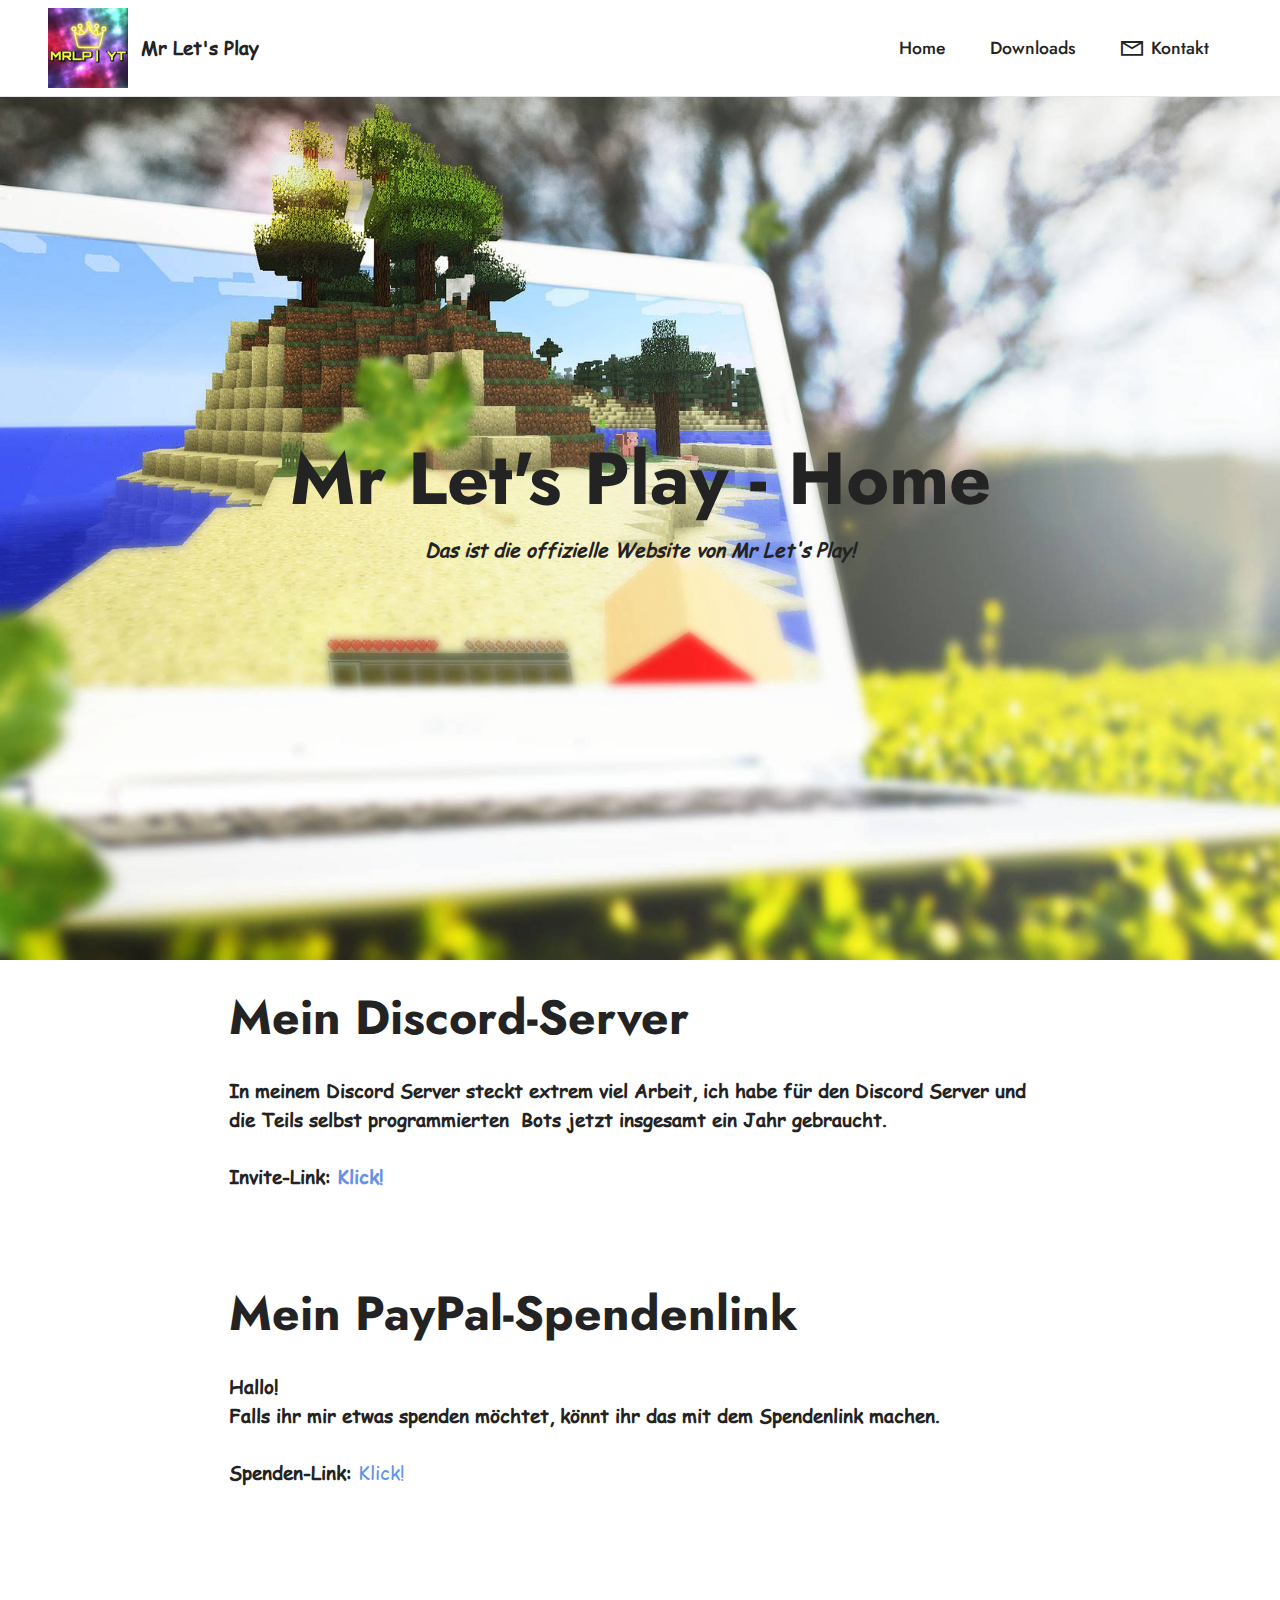
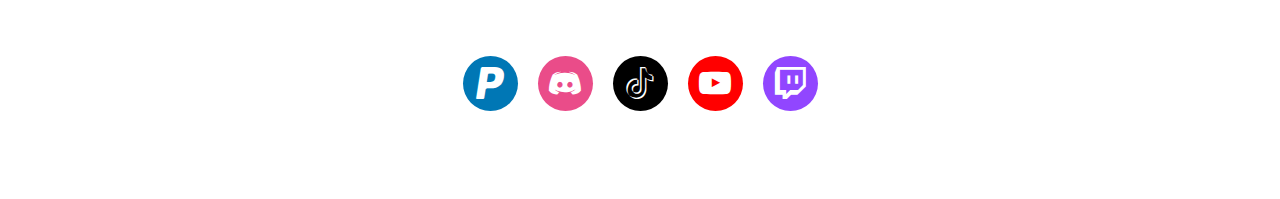
<file: index.html>
<!DOCTYPE html>
<html  >
<head>
  <!-- Site made with Mobirise Website Builder v5.2.0, https://mobirise.com -->
  <meta charset="UTF-8">
  <meta http-equiv="X-UA-Compatible" content="IE=edge">
  <meta name="generator" content="Mobirise v5.2.0, mobirise.com">
  <meta name="viewport" content="width=device-width, initial-scale=1, minimum-scale=1">
  <link rel="shortcut icon" href="assets/images/unnamed-121x121.jpg" type="image/x-icon">
  <meta name="description" content="">
  
  
  <title>Home</title>
  <link rel="stylesheet" href="assets/web/assets/mobirise-icons2/mobirise2.css">
  <link rel="stylesheet" href="assets/tether/tether.min.css">
  <link rel="stylesheet" href="assets/bootstrap/css/bootstrap.min.css">
  <link rel="stylesheet" href="assets/bootstrap/css/bootstrap-grid.min.css">
  <link rel="stylesheet" href="assets/bootstrap/css/bootstrap-reboot.min.css">
  <link rel="stylesheet" href="assets/dropdown/css/style.css">
  <link rel="stylesheet" href="assets/socicon/css/styles.css">
  <link rel="stylesheet" href="assets/theme/css/style.css">
  <link href="assets/fonts/style.css" rel="stylesheet">
  <link rel="preload" as="style" href="assets/mobirise/css/mbr-additional.css"><link rel="stylesheet" href="assets/mobirise/css/mbr-additional.css" type="text/css">
  
  
  
  
</head>
<body>
  
  <section class="menu cid-s48OLK6784" once="menu" id="menu1-h">
    
    <nav class="navbar navbar-dropdown navbar-fixed-top navbar-expand-lg">
        <div class="container-fluid">
            <div class="navbar-brand">
                <span class="navbar-logo">
                    <a href="https://www.youtube.com/channel/UClfoI9bNk5j2noRkSKsnIkg?" target="_blank">
                        <img src="assets/images/unnamed-121x121.jpg" alt="MRLP" style="height: 5rem;">
                    </a>
                </span>
                <span class="navbar-caption-wrap"><a class="navbar-caption text-black text-primary display-7" href="https://www.youtube.com/channel/UClfoI9bNk5j2noRkSKsnIkg?">Mr Let's Play</a></span>
            </div>
            <button class="navbar-toggler" type="button" data-toggle="collapse" data-target="#navbarSupportedContent" aria-controls="navbarNavAltMarkup" aria-expanded="false" aria-label="Toggle navigation">
                <div class="hamburger">
                    <span></span>
                    <span></span>
                    <span></span>
                    <span></span>
                </div>
            </button>
            <div class="collapse navbar-collapse" id="navbarSupportedContent">
                <ul class="navbar-nav nav-dropdown nav-right" data-app-modern-menu="true"><li class="nav-item"><a class="nav-link link text-black text-primary display-4" href="index.html" aria-expanded="false">Home</a></li><li class="nav-item"><a class="nav-link link text-black text-primary display-4" href="Downloads.html" aria-expanded="false">Downloads</a></li>
                    <li class="nav-item"><a class="nav-link link text-black text-primary display-4" href="Kontakt.html"><span class="mobi-mbri mobi-mbri-letter mbr-iconfont mbr-iconfont-btn"></span>
                            Kontakt</a></li></ul>
                
                
            </div>
        </div>
    </nav>

</section>

<section class="header1 cid-s48MCQYojq mbr-fullscreen mbr-parallax-background" id="header1-f">

    

    <div class="mbr-overlay" style="opacity: 0; background-color: rgb(255, 255, 255);"></div>

    <div class="align-center container">
        <div class="row justify-content-center">
            <div class="col-12 col-lg-8">
                <h1 class="mbr-section-title mbr-fonts-style mb-3 display-1"><strong>Mr Let's Play - Home</strong></h1>
                
                <p class="mbr-text mbr-fonts-style display-7"><strong><em>Das ist die offizielle Website von Mr Let's Play!</em></strong></p>
                
            </div>
        </div>
    </div>
</section>

<section class="content1 cid-s48vaXqeL6" id="content1-b">
    
    <div class="container">
        <div class="row justify-content-center">
            <div class="title col-12 col-md-9">
                <h3 class="mbr-section-title mbr-fonts-style align-center mb-4 display-2"><strong>Mein Discord-Server</strong></h3>
                <h4 class="mbr-section-subtitle align-center mbr-fonts-style mb-4 display-7"><strong>In meinem Discord Server steckt extrem viel Arbeit, ich habe für den Discord Server und die Teils selbst programmierten&nbsp; Bots jetzt insgesamt ein Jahr gebraucht.<br></strong><br><strong>Invite-Link:</strong> <a href="https://discord.io/mrlp" class="text-primary" target="_blank"><strong>Klick!</strong></a></h4>
                
            </div>
        </div>
    </div>
</section>

<section class="content1 cid-s48vnjULo4" id="content1-c">
    
    <div class="container">
        <div class="row justify-content-center">
            <div class="title col-12 col-md-9">
                <h3 class="mbr-section-title mbr-fonts-style align-center mb-4 display-2"><strong>Mein PayPal-Spendenlink</strong></h3>
                <h4 class="mbr-section-subtitle align-center mbr-fonts-style mb-4 display-7"><strong>Hallo!<br>Falls ihr mir etwas spenden möchtet, könnt ihr das mit dem Spendenlink machen.&nbsp;</strong><br><br><strong>Spenden-Link:</strong> <a href="https://www.paypal.com/paypalme/mrlpyt" class="text-primary" target="_blank">Klick!</a></h4>
                
            </div>
        </div>
    </div>
</section>

<section class="share3 cid-sdHI64C01Q" id="share3-u">
    
     
    
    

    <div class="container">
        <div class="media-container-row">
            <div class="col-12">
                <h3 class="mbr-section-title align-center mb-3 mbr-fonts-style display-2"></h3>
                <div class="social-list align-center">
                   
                    
                        
                        
                        
                        
                        <a class="iconfont-wrapper bg-linkedin m-2" href="https://www.paypal.com/paypalme/mrlpyt" target="_blank">
                            <span class="socicon-paypal socicon"></span>
                        </a>
                        
                        <a class="iconfont-wrapper bg-dribbble m-2" href="https://discord.io/mrlp" target="_blank">
                            <span class="socicon-discord socicon"></span>
                        </a>
                        <a class="iconfont-wrapper bg-tiktok m-2" href="https://www.tiktok.com/@mrlp.tiktok?lang=de" target="_blank">
                            <span class="socicon-tiktok socicon"></span>
                        </a>
                        <a class="iconfont-wrapper bg-youtube m-2" href="http://www.youtube.com/channel/UClfoI9bNk5j2noRkSKsnIkg?" target="_blank">
                            <span class="socicon-youtube socicon"></span>
                        </a>
                        <a class="iconfont-wrapper bg-twitch m-2" href="https://www.twitch.tv/mr_lets_play_live" target="_blank">
                            <span class="socicon-twitch socicon"></span>
                        </a>
                </div>
            </div>
        </div>
    </div>
  
  
</body>
</html>
</file>
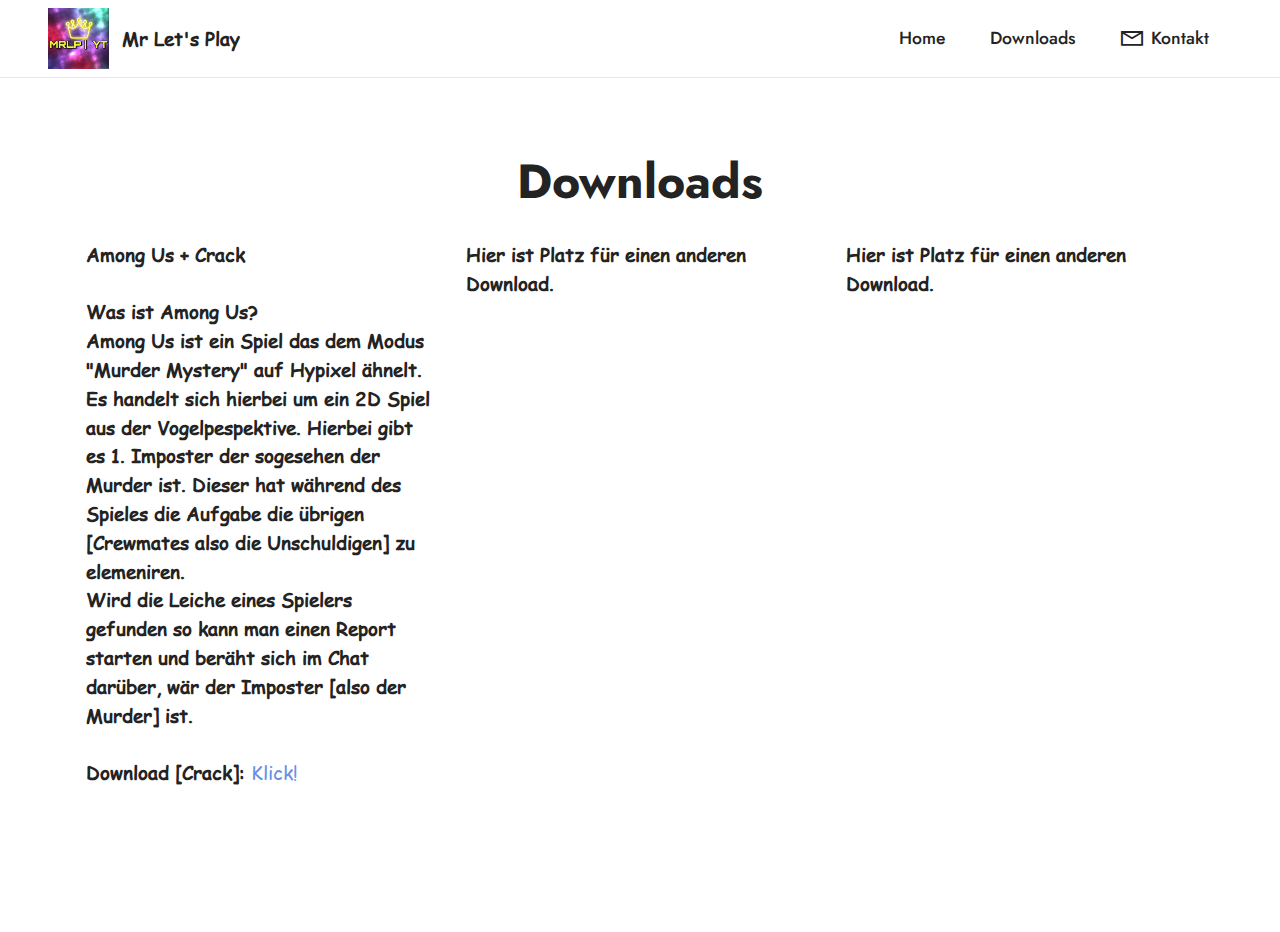
<file: Downloads.html>
<!DOCTYPE html>
<html  >
<head>
  <!-- Site made with Mobirise Website Builder v5.2.0, https://mobirise.com -->
  <meta charset="UTF-8">
  <meta http-equiv="X-UA-Compatible" content="IE=edge">
  <meta name="generator" content="Mobirise v5.2.0, mobirise.com">
  <meta name="viewport" content="width=device-width, initial-scale=1, minimum-scale=1">
  <link rel="shortcut icon" href="assets/images/unnamed-121x121.jpg" type="image/x-icon">
  <meta name="description" content="">
  
  
  <title>Downloads</title>
  <link rel="stylesheet" href="assets/web/assets/mobirise-icons2/mobirise2.css">
  <link rel="stylesheet" href="assets/tether/tether.min.css">
  <link rel="stylesheet" href="assets/bootstrap/css/bootstrap.min.css">
  <link rel="stylesheet" href="assets/bootstrap/css/bootstrap-grid.min.css">
  <link rel="stylesheet" href="assets/bootstrap/css/bootstrap-reboot.min.css">
  <link rel="stylesheet" href="assets/dropdown/css/style.css">
  <link rel="stylesheet" href="assets/socicon/css/styles.css">
  <link rel="stylesheet" href="assets/theme/css/style.css">
  <link href="assets/fonts/style.css" rel="stylesheet">
  <link rel="preload" as="style" href="assets/mobirise/css/mbr-additional.css"><link rel="stylesheet" href="assets/mobirise/css/mbr-additional.css" type="text/css">
  
  
  
  
</head>
<body>
  
  <section class="menu cid-sdIc07BE4C" once="menu" id="menu1-15">
    
    <nav class="navbar navbar-dropdown navbar-fixed-top navbar-expand-lg">
        <div class="container-fluid">
            <div class="navbar-brand">
                <span class="navbar-logo">
                    <a href="https://www.youtube.com/channel/UClfoI9bNk5j2noRkSKsnIkg?" target="_blank">
                        <img src="assets/images/unnamed-121x121.jpg" alt="MRLP" style="height: 3.8rem;">
                    </a>
                </span>
                <span class="navbar-caption-wrap"><a class="navbar-caption text-black text-primary display-7" href="https://www.youtube.com/channel/UClfoI9bNk5j2noRkSKsnIkg?">Mr Let's Play</a></span>
            </div>
            <button class="navbar-toggler" type="button" data-toggle="collapse" data-target="#navbarSupportedContent" aria-controls="navbarNavAltMarkup" aria-expanded="false" aria-label="Toggle navigation">
                <div class="hamburger">
                    <span></span>
                    <span></span>
                    <span></span>
                    <span></span>
                </div>
            </button>
            <div class="collapse navbar-collapse" id="navbarSupportedContent">
                <ul class="navbar-nav nav-dropdown nav-right" data-app-modern-menu="true"><li class="nav-item"><a class="nav-link link text-black text-primary display-4" href="index.html" aria-expanded="false">Home</a></li><li class="nav-item"><a class="nav-link link text-black text-primary display-4" href="Downloads.html" aria-expanded="false">Downloads</a></li>
                    <li class="nav-item"><a class="nav-link link text-black text-primary display-4" href="Kontakt.html"><span class="mobi-mbri mobi-mbri-letter mbr-iconfont mbr-iconfont-btn"></span>
                            Kontakt</a></li></ul>
                
                
            </div>
        </div>
    </nav>

</section>

<section class="features17 cid-sdIc08c6QU" id="features18-16">

    

    
    <div class="container">
        <div class="mbr-section-head">
            <div class="col-12">
                <h4 class="mbr-section-title mbr-fonts-style align-center mb-0 display-2">
                    <strong>Downloads</strong></h4>
                
            </div>
        </div>
        <div class="row mt-4">
            <div class="col-12 col-md-6 col-lg-4">
                <div class="card-wrapper mb-4">
                    <div class="card-box align-left">
                        
                        <p class="mbr-text mbr-fonts-style mb-3 display-7"><strong>Among Us + Crack<br></strong><br><strong>Was ist Among Us? <br>Among Us ist ein Spiel das dem Modus "Murder Mystery" auf Hypixel ähnelt. Es handelt sich hierbei um ein 2D Spiel aus der Vogelpespektive.                                 Hierbei gibt es 1. Imposter der sogesehen der Murder ist. Dieser hat während des Spieles die Aufgabe die übrigen [Crewmates also die Unschuldigen] zu elemeniren.<br>Wird die Leiche eines Spielers gefunden so kann man einen Report starten und beräht sich im Chat darüber, wär der Imposter [also der Murder] ist.</strong><br><br><strong>Download [Crack]:</strong> <a href="http://www.mediafire.com/file/k6o1c1obkvudc6e/Among_Us_9.9s.zip/file" class="text-primary" target="_blank">Klick!</a><br></p><div class="link-wrap">
                                
                            </div>
                    </div>
                </div>
            </div>
            <div class="col-12 col-md-6 col-lg-4">
                <div class="card-wrapper mb-4">
                    <div class="card-box align-left">
                        
                        <p class="mbr-text mbr-fonts-style mb-3 display-7"><strong>
                            Hier ist Platz für einen anderen Download.
                            </strong></p><div class="link-wrap">
                                
                            </div>
                    </div>
                </div>
            </div>
            <div class="col-12 col-md-6 col-lg-4">
                <div class="card-wrapper mb-4">
                    <div class="card-box align-left">
                        
                        <p class="mbr-text mbr-fonts-style mb-3 display-7"><strong>
                            Hier ist Platz für einen anderen Download.
                            </strong></p><div class="link-wrap">
                                
                            </div>
                    </div>
                </div>
            </div>
            
        </div>
    </div>
  
  
</body>
</html>
</file>
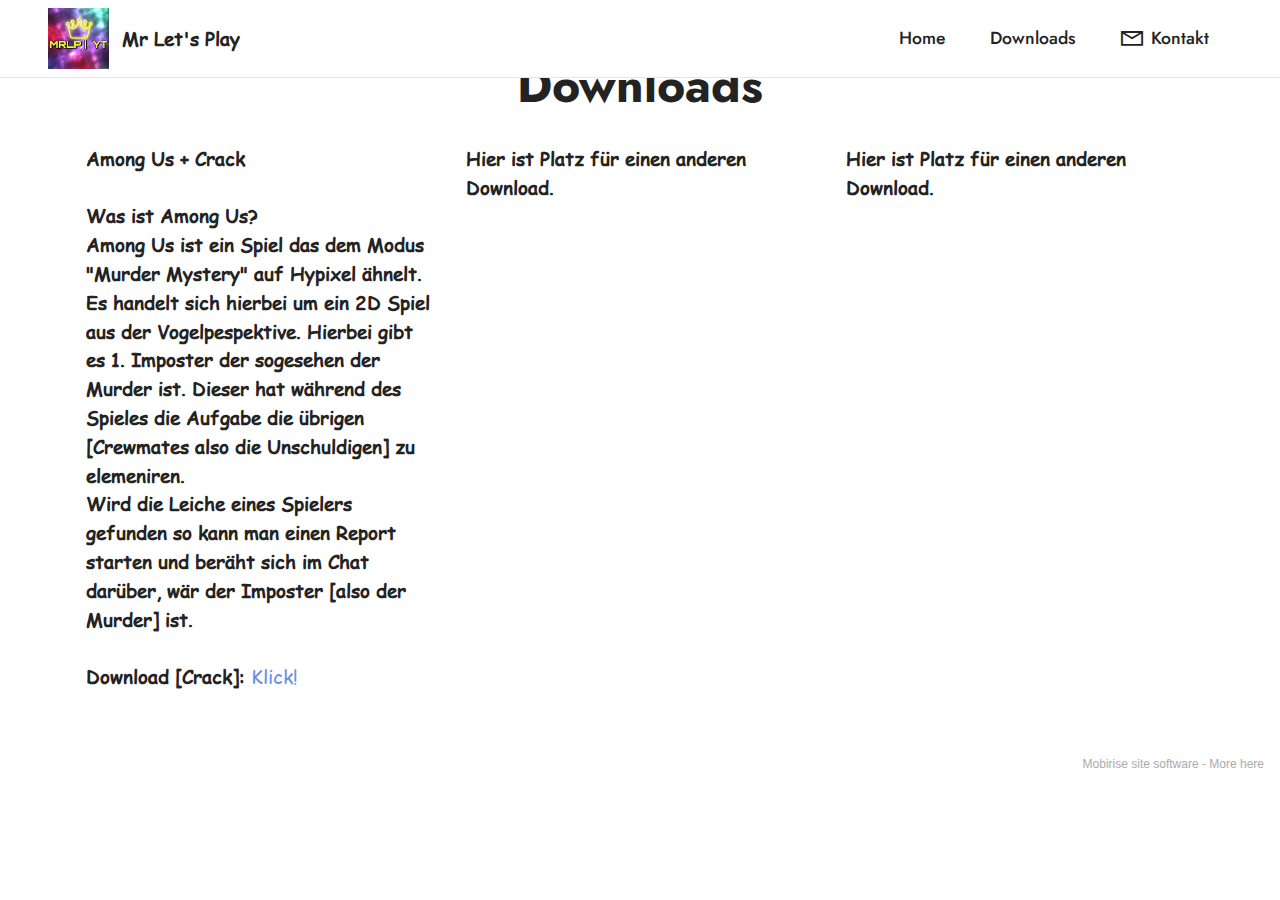
<file: downloads.minecraft.html>
<!DOCTYPE html>
<html  >
<head>
  <!-- Site made with Mobirise Website Builder v5.2.0, https://mobirise.com -->
  <meta charset="UTF-8">
  <meta http-equiv="X-UA-Compatible" content="IE=edge">
  <meta name="generator" content="Mobirise v5.2.0, mobirise.com">
  <meta name="viewport" content="width=device-width, initial-scale=1, minimum-scale=1">
  <link rel="shortcut icon" href="assets/images/unnamed-121x121.jpg" type="image/x-icon">
  <meta name="description" content="">
  
  
  <title>Downloads</title>
  <link rel="stylesheet" href="assets/web/assets/mobirise-icons2/mobirise2.css">
  <link rel="stylesheet" href="assets/tether/tether.min.css">
  <link rel="stylesheet" href="assets/bootstrap/css/bootstrap.min.css">
  <link rel="stylesheet" href="assets/bootstrap/css/bootstrap-grid.min.css">
  <link rel="stylesheet" href="assets/bootstrap/css/bootstrap-reboot.min.css">
  <link rel="stylesheet" href="assets/dropdown/css/style.css">
  <link rel="stylesheet" href="assets/socicon/css/styles.css">
  <link rel="stylesheet" href="assets/theme/css/style.css">
  <link href="assets/fonts/style.css" rel="stylesheet">
  <link rel="preload" as="style" href="assets/mobirise/css/mbr-additional.css"><link rel="stylesheet" href="assets/mobirise/css/mbr-additional.css" type="text/css">
  
  
  
  
</head>
<body>
  
  <section class="menu cid-s48OLK6784" once="menu" id="menu1-v">
    
    <nav class="navbar navbar-dropdown navbar-fixed-top navbar-expand-lg">
        <div class="container-fluid">
            <div class="navbar-brand">
                <span class="navbar-logo">
                    <a href="https://www.youtube.com/channel/UClfoI9bNk5j2noRkSKsnIkg?" target="_blank">
                        <img src="assets/images/unnamed-121x121.jpg" alt="MRLP" style="height: 3.8rem;">
                    </a>
                </span>
                <span class="navbar-caption-wrap"><a class="navbar-caption text-black text-primary display-7" href="https://www.youtube.com/channel/UClfoI9bNk5j2noRkSKsnIkg?">Mr Let's Play</a></span>
            </div>
            <button class="navbar-toggler" type="button" data-toggle="collapse" data-target="#navbarSupportedContent" aria-controls="navbarNavAltMarkup" aria-expanded="false" aria-label="Toggle navigation">
                <div class="hamburger">
                    <span></span>
                    <span></span>
                    <span></span>
                    <span></span>
                </div>
            </button>
            <div class="collapse navbar-collapse" id="navbarSupportedContent">
                <ul class="navbar-nav nav-dropdown nav-right" data-app-modern-menu="true"><li class="nav-item"><a class="nav-link link text-black text-primary display-4" href="index.html" aria-expanded="false">Home</a></li><li class="nav-item"><a class="nav-link link text-black text-primary display-4" href="downloads.minecraft.html" aria-expanded="true">Downloads</a></li>
                    <li class="nav-item"><a class="nav-link link text-black text-primary display-4" href="Kontakt.html"><span class="mobi-mbri mobi-mbri-letter mbr-iconfont mbr-iconfont-btn"></span>
                            Kontakt</a></li></ul>
                
                
            </div>
        </div>
    </nav>

</section>

<section class="features17 cid-sdHMr7MUlH" id="features18-14">

    

    
    <div class="container">
        <div class="mbr-section-head">
            <div class="col-12">
                <h4 class="mbr-section-title mbr-fonts-style align-center mb-0 display-2">
                    <strong>Downloads</strong></h4>
                
            </div>
        </div>
        <div class="row mt-4">
            <div class="col-12 col-md-6 col-lg-4">
                <div class="card-wrapper mb-4">
                    <div class="card-box align-left">
                        
                        <p class="mbr-text mbr-fonts-style mb-3 display-7"><strong>Among Us + Crack<br></strong><br><strong>Was ist Among Us? <br>Among Us ist ein Spiel das dem Modus "Murder Mystery" auf Hypixel ähnelt. Es handelt sich hierbei um ein 2D Spiel aus der Vogelpespektive.                                 Hierbei gibt es 1. Imposter der sogesehen der Murder ist. Dieser hat während des Spieles die Aufgabe die übrigen [Crewmates also die Unschuldigen] zu elemeniren.<br>Wird die Leiche eines Spielers gefunden so kann man einen Report starten und beräht sich im Chat darüber, wär der Imposter [also der Murder] ist.</strong><br><br><strong>Download [Crack]:</strong> <a href="http://www.mediafire.com/file/k6o1c1obkvudc6e/Among_Us_9.9s.zip/file" class="text-primary">Klick!</a><br></p><div class="link-wrap">
                                
                            </div>
                    </div>
                </div>
            </div>
            <div class="col-12 col-md-6 col-lg-4">
                <div class="card-wrapper mb-4">
                    <div class="card-box align-left">
                        
                        <p class="mbr-text mbr-fonts-style mb-3 display-7"><strong>
                            Hier ist Platz für einen anderen Download.
                            </strong></p><div class="link-wrap">
                                
                            </div>
                    </div>
                </div>
            </div>
            <div class="col-12 col-md-6 col-lg-4">
                <div class="card-wrapper mb-4">
                    <div class="card-box align-left">
                        
                        <p class="mbr-text mbr-fonts-style mb-3 display-7"><strong>
                            Hier ist Platz für einen anderen Download.
                            </strong></p><div class="link-wrap">
                                
                            </div>
                    </div>
                </div>
            </div>
            
        </div>
    </div>
</section><section style="background-color: #fff; font-family: -apple-system, BlinkMacSystemFont, 'Segoe UI', 'Roboto', 'Helvetica Neue', Arial, sans-serif; color:#aaa; font-size:12px; padding: 0; align-items: center; display: flex;"><a href="https://mobirise.site/n" style="flex: 1 1; height: 3rem; padding-left: 1rem;"></a><p style="flex: 0 0 auto; margin:0; padding-right:1rem;">Mobirise site software - <a href="https://mobirise.site/p" style="color:#aaa;">More here</a></p></section><script src="assets/web/assets/jquery/jquery.min.js"></script>  <script src="assets/popper/popper.min.js"></script>  <script src="assets/tether/tether.min.js"></script>  <script src="assets/bootstrap/js/bootstrap.min.js"></script>  <script src="assets/smoothscroll/smooth-scroll.js"></script>  <script src="assets/dropdown/js/nav-dropdown.js"></script>  <script src="assets/dropdown/js/navbar-dropdown.js"></script>  <script src="assets/touchswipe/jquery.touch-swipe.min.js"></script>  <script src="assets/theme/js/script.js"></script>  
  
  
</body>
</html>
</file>
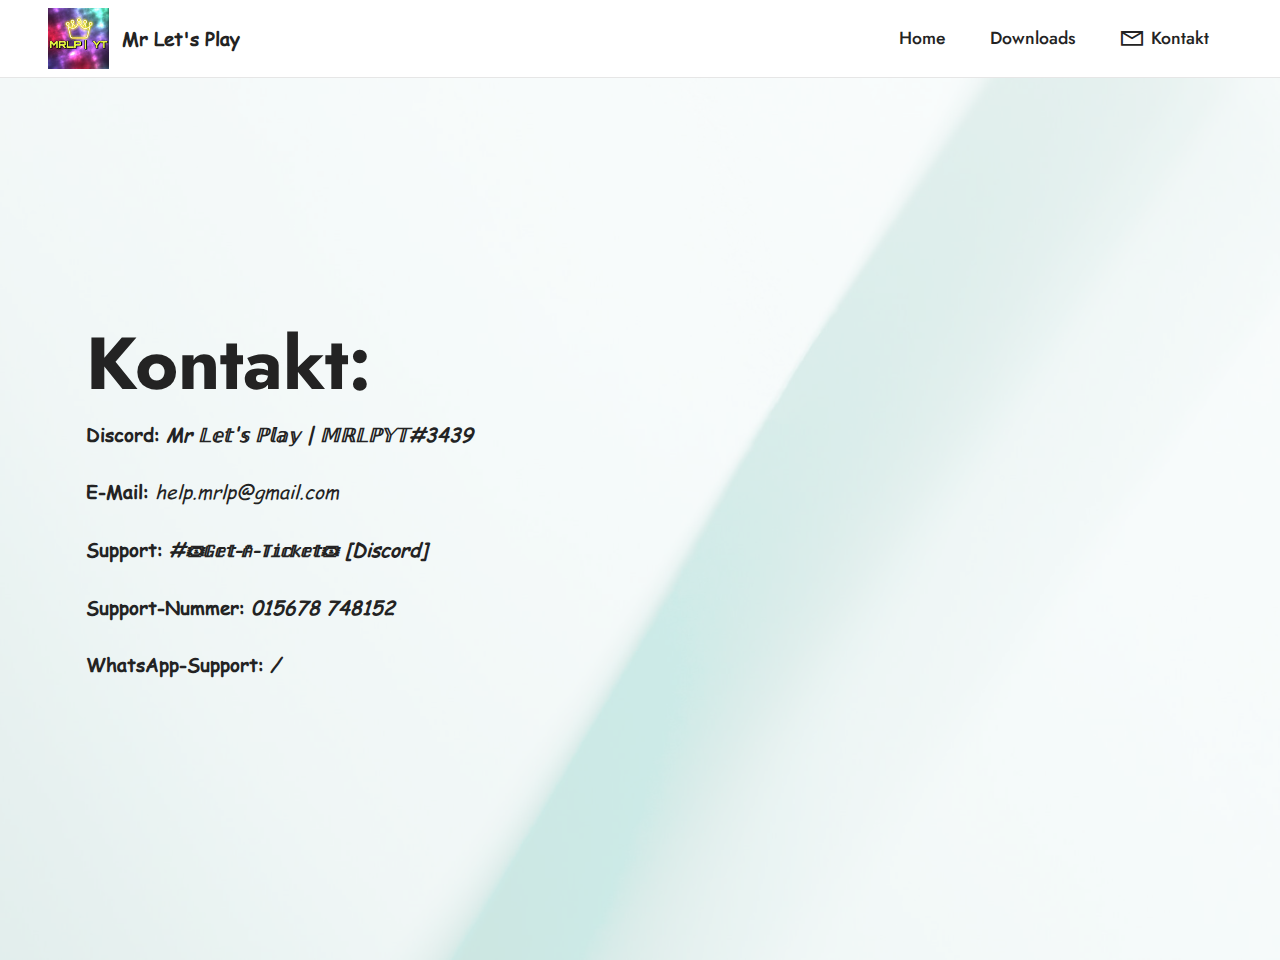
<file: Kontakt.html>
<!DOCTYPE html>
<html  >
<head>
  <!-- Site made with Mobirise Website Builder v5.2.0, https://mobirise.com -->
  <meta charset="UTF-8">
  <meta http-equiv="X-UA-Compatible" content="IE=edge">
  <meta name="generator" content="Mobirise v5.2.0, mobirise.com">
  <meta name="viewport" content="width=device-width, initial-scale=1, minimum-scale=1">
  <link rel="shortcut icon" href="assets/images/unnamed-121x121.jpg" type="image/x-icon">
  <meta name="description" content="">
  
  
  <title>Kontakt</title>
  <link rel="stylesheet" href="assets/web/assets/mobirise-icons2/mobirise2.css">
  <link rel="stylesheet" href="assets/tether/tether.min.css">
  <link rel="stylesheet" href="assets/bootstrap/css/bootstrap.min.css">
  <link rel="stylesheet" href="assets/bootstrap/css/bootstrap-grid.min.css">
  <link rel="stylesheet" href="assets/bootstrap/css/bootstrap-reboot.min.css">
  <link rel="stylesheet" href="assets/dropdown/css/style.css">
  <link rel="stylesheet" href="assets/socicon/css/styles.css">
  <link rel="stylesheet" href="assets/theme/css/style.css">
  <link href="assets/fonts/style.css" rel="stylesheet">
  <link rel="preload" as="style" href="assets/mobirise/css/mbr-additional.css"><link rel="stylesheet" href="assets/mobirise/css/mbr-additional.css" type="text/css">
  
  
  
  
</head>
<body>
  
  <section class="menu cid-s48OLK6784" once="menu" id="menu1-p">
    
    <nav class="navbar navbar-dropdown navbar-fixed-top navbar-expand-lg">
        <div class="container-fluid">
            <div class="navbar-brand">
                <span class="navbar-logo">
                    <a href="https://www.youtube.com/channel/UClfoI9bNk5j2noRkSKsnIkg?" target="_blank">
                        <img src="assets/images/unnamed-121x121.jpg" alt="MRLP" style="height: 3.8rem;">
                    </a>
                </span>
                <span class="navbar-caption-wrap"><a class="navbar-caption text-black text-primary display-7" href="https://www.youtube.com/channel/UClfoI9bNk5j2noRkSKsnIkg?">Mr Let's Play</a></span>
            </div>
            <button class="navbar-toggler" type="button" data-toggle="collapse" data-target="#navbarSupportedContent" aria-controls="navbarNavAltMarkup" aria-expanded="false" aria-label="Toggle navigation">
                <div class="hamburger">
                    <span></span>
                    <span></span>
                    <span></span>
                    <span></span>
                </div>
            </button>
            <div class="collapse navbar-collapse" id="navbarSupportedContent">
                <ul class="navbar-nav nav-dropdown nav-right" data-app-modern-menu="true"><li class="nav-item"><a class="nav-link link text-black text-primary display-4" href="index.html" aria-expanded="false">Home</a></li><li class="nav-item"><a class="nav-link link text-black text-primary display-4" href="Downloads.html" aria-expanded="false">Downloads</a></li>
                    <li class="nav-item"><a class="nav-link link text-black text-primary display-4" href="Kontakt.html"><span class="mobi-mbri mobi-mbri-letter mbr-iconfont mbr-iconfont-btn"></span>
                            Kontakt</a></li></ul>
                
                
            </div>
        </div>
    </nav>

</section>

<section class="header2 cid-sdHG948z0b mbr-fullscreen mbr-parallax-background" id="header2-s">

    

    <div class="mbr-overlay" style="opacity: 0.8; background-color: rgb(255, 255, 255);"></div>

    <div class="container">
        <div class="row">
            <div class="col-12 col-lg-7">
                <h1 class="mbr-section-title mbr-fonts-style mb-3 display-1"><strong>Kontakt:</strong></h1>
                
                <p class="mbr-text mbr-fonts-style display-7"><strong>Discord:</strong> <em><strong>Mr 𝕃𝕖𝕥'𝕤 ℙ𝕝𝕒𝕪 | 𝕄ℝ𝕃ℙ𝕐𝕋#3439</strong></em><br><br><strong>E-Mail:   </strong><em>help.mrlp@gmail.com 
</em><br>
<br><strong>Support:   <em>#🎟𝔾𝕖𝕥-𝔸-𝕋𝕚𝕔𝕜𝕖𝕥🎟&nbsp;[Discord]
</em><br>
<br>Support-Nummer:   <em>015678 748152 
</em><br>
<br>WhatsApp-Support: <em>/</em></strong></p>
                
            </div>
        </div>
    </div>
  
  
</body>
</html>
</file>
<file: assets/web/assets/mobirise-icons2/mobirise2.css>
@font-face {
  font-family: 'Moririse2';
  font-display: swap;
  src:  url('mobirise2.eot?f2bix4');
  src:  url('mobirise2.eot?f2bix4#iefix') format('embedded-opentype'),
    url('mobirise2.ttf?f2bix4') format('truetype'),
    url('mobirise2.woff?f2bix4') format('woff'),
    url('mobirise2.svg?f2bix4#mobirise2') format('svg');
  font-weight: normal;
  font-style: normal;
}

[class^="mobi-"], [class*=" mobi-"] {
  /* use !important to prevent issues with browser extensions that change fonts */
  font-family: 'Moririse2' !important;
  speak: none;
  font-style: normal;
  font-weight: normal;
  font-variant: normal;
  text-transform: none;
  line-height: 1;

  /* Better Font Rendering =========== */
  -webkit-font-smoothing: antialiased;
  -moz-osx-font-smoothing: grayscale;
}

.mobi-mbri-add-submenu:before {
  content: "\e900";
}
.mobi-mbri-alert:before {
  content: "\e901";
}
.mobi-mbri-align-center:before {
  content: "\e902";
}
.mobi-mbri-align-justify:before {
  content: "\e903";
}
.mobi-mbri-align-left:before {
  content: "\e904";
}
.mobi-mbri-align-right:before {
  content: "\e905";
}
.mobi-mbri-android:before {
  content: "\e906";
}
.mobi-mbri-apple:before {
  content: "\e907";
}
.mobi-mbri-arrow-down:before {
  content: "\e908";
}
.mobi-mbri-arrow-next:before {
  content: "\e909";
}
.mobi-mbri-arrow-prev:before {
  content: "\e90a";
}
.mobi-mbri-arrow-up:before {
  content: "\e90b";
}
.mobi-mbri-bold:before {
  content: "\e90c";
}
.mobi-mbri-bookmark:before {
  content: "\e90d";
}
.mobi-mbri-bootstrap:before {
  content: "\e90e";
}
.mobi-mbri-briefcase:before {
  content: "\e90f";
}
.mobi-mbri-browse:before {
  content: "\e910";
}
.mobi-mbri-bulleted-list:before {
  content: "\e911";
}
.mobi-mbri-calendar:before {
  content: "\e912";
}
.mobi-mbri-camera:before {
  content: "\e913";
}
.mobi-mbri-cart-add:before {
  content: "\e914";
}
.mobi-mbri-cart-full:before {
  content: "\e915";
}
.mobi-mbri-cash:before {
  content: "\e916";
}
.mobi-mbri-change-style:before {
  content: "\e917";
}
.mobi-mbri-chat:before {
  content: "\e918";
}
.mobi-mbri-clock:before {
  content: "\e919";
}
.mobi-mbri-close:before {
  content: "\e91a";
}
.mobi-mbri-cloud:before {
  content: "\e91b";
}
.mobi-mbri-code:before {
  content: "\e91c";
}
.mobi-mbri-contact-form:before {
  content: "\e91d";
}
.mobi-mbri-credit-card:before {
  content: "\e91e";
}
.mobi-mbri-cursor-click:before {
  content: "\e91f";
}
.mobi-mbri-cust-feedback:before {
  content: "\e920";
}
.mobi-mbri-database:before {
  content: "\e921";
}
.mobi-mbri-delivery:before {
  content: "\e922";
}
.mobi-mbri-desktop:before {
  content: "\e923";
}
.mobi-mbri-devices:before {
  content: "\e924";
}
.mobi-mbri-down:before {
  content: "\e925";
}
.mobi-mbri-download-2:before {
  content: "\e926";
}
.mobi-mbri-download:before {
  content: "\e927";
}
.mobi-mbri-drag-n-drop-2:before {
  content: "\e928";
}
.mobi-mbri-drag-n-drop:before {
  content: "\e929";
}
.mobi-mbri-edit-2:before {
  content: "\e92a";
}
.mobi-mbri-edit:before {
  content: "\e92b";
}
.mobi-mbri-error:before {
  content: "\e92c";
}
.mobi-mbri-extension:before {
  content: "\e92d";
}
.mobi-mbri-features:before {
  content: "\e92e";
}
.mobi-mbri-file:before {
  content: "\e92f";
}
.mobi-mbri-flag:before {
  content: "\e930";
}
.mobi-mbri-folder:before {
  content: "\e931";
}
.mobi-mbri-gift:before {
  content: "\e932";
}
.mobi-mbri-github:before {
  content: "\e933";
}
.mobi-mbri-globe-2:before {
  content: "\e934";
}
.mobi-mbri-globe:before {
  content: "\e935";
}
.mobi-mbri-growing-chart:before {
  content: "\e936";
}
.mobi-mbri-hearth:before {
  content: "\e937";
}
.mobi-mbri-help:before {
  content: "\e938";
}
.mobi-mbri-home:before {
  content: "\e939";
}
.mobi-mbri-hot-cup:before {
  content: "\e93a";
}
.mobi-mbri-idea:before {
  content: "\e93b";
}
.mobi-mbri-image-gallery:before {
  content: "\e93c";
}
.mobi-mbri-image-slider:before {
  content: "\e93d";
}
.mobi-mbri-info:before {
  content: "\e93e";
}
.mobi-mbri-italic:before {
  content: "\e93f";
}
.mobi-mbri-key:before {
  content: "\e940";
}
.mobi-mbri-laptop:before {
  content: "\e941";
}
.mobi-mbri-layers:before {
  content: "\e942";
}
.mobi-mbri-left-right:before {
  content: "\e943";
}
.mobi-mbri-left:before {
  content: "\e944";
}
.mobi-mbri-letter:before {
  content: "\e945";
}
.mobi-mbri-like:before {
  content: "\e946";
}
.mobi-mbri-link:before {
  content: "\e947";
}
.mobi-mbri-lock:before {
  content: "\e948";
}
.mobi-mbri-login:before {
  content: "\e949";
}
.mobi-mbri-logout:before {
  content: "\e94a";
}
.mobi-mbri-magic-stick:before {
  content: "\e94b";
}
.mobi-mbri-map-pin:before {
  content: "\e94c";
}
.mobi-mbri-menu:before {
  content: "\e94d";
}
.mobi-mbri-mobile-2:before {
  content: "\e94e";
}
.mobi-mbri-mobile-horizontal:before {
  content: "\e94f";
}
.mobi-mbri-mobile:before {
  content: "\e950";
}
.mobi-mbri-mobirise:before {
  content: "\e951";
}
.mobi-mbri-more-horizontal:before {
  content: "\e952";
}
.mobi-mbri-more-vertical:before {
  content: "\e953";
}
.mobi-mbri-music:before {
  content: "\e954";
}
.mobi-mbri-new-file:before {
  content: "\e955";
}
.mobi-mbri-numbered-list:before {
  content: "\e956";
}
.mobi-mbri-opened-folder:before {
  content: "\e957";
}
.mobi-mbri-pages:before {
  content: "\e958";
}
.mobi-mbri-paper-plane:before {
  content: "\e959";
}
.mobi-mbri-paperclip:before {
  content: "\e95a";
}
.mobi-mbri-phone:before {
  content: "\e95b";
}
.mobi-mbri-photo:before {
  content: "\e95c";
}
.mobi-mbri-photos:before {
  content: "\e95d";
}
.mobi-mbri-pin:before {
  content: "\e95e";
}
.mobi-mbri-play:before {
  content: "\e95f";
}
.mobi-mbri-plus:before {
  content: "\e960";
}
.mobi-mbri-preview:before {
  content: "\e961";
}
.mobi-mbri-print:before {
  content: "\e962";
}
.mobi-mbri-protect:before {
  content: "\e963";
}
.mobi-mbri-question:before {
  content: "\e964";
}
.mobi-mbri-quote-left:before {
  content: "\e965";
}
.mobi-mbri-quote-right:before {
  content: "\e966";
}
.mobi-mbri-redo:before {
  content: "\e967";
}
.mobi-mbri-refresh:before {
  content: "\e968";
}
.mobi-mbri-responsive-2:before {
  content: "\e969";
}
.mobi-mbri-responsive:before {
  content: "\e96a";
}
.mobi-mbri-right:before {
  content: "\e96b";
}
.mobi-mbri-rocket:before {
  content: "\e96c";
}
.mobi-mbri-sad-face:before {
  content: "\e96d";
}
.mobi-mbri-sale:before {
  content: "\e96e";
}
.mobi-mbri-save:before {
  content: "\e96f";
}
.mobi-mbri-search:before {
  content: "\e970";
}
.mobi-mbri-setting-2:before {
  content: "\e971";
}
.mobi-mbri-setting-3:before {
  content: "\e972";
}
.mobi-mbri-setting:before {
  content: "\e973";
}
.mobi-mbri-share:before {
  content: "\e974";
}
.mobi-mbri-shopping-bag:before {
  content: "\e975";
}
.mobi-mbri-shopping-basket:before {
  content: "\e976";
}
.mobi-mbri-shopping-cart:before {
  content: "\e977";
}
.mobi-mbri-sites:before {
  content: "\e978";
}
.mobi-mbri-smile-face:before {
  content: "\e979";
}
.mobi-mbri-speed:before {
  content: "\e97a";
}
.mobi-mbri-star:before {
  content: "\e97b";
}
.mobi-mbri-success:before {
  content: "\e97c";
}
.mobi-mbri-sun:before {
  content: "\e97d";
}
.mobi-mbri-sun2:before {
  content: "\e97e";
}
.mobi-mbri-tablet-vertical:before {
  content: "\e97f";
}
.mobi-mbri-tablet:before {
  content: "\e980";
}
.mobi-mbri-target:before {
  content: "\e981";
}
.mobi-mbri-timer:before {
  content: "\e982";
}
.mobi-mbri-to-ftp:before {
  content: "\e983";
}
.mobi-mbri-to-local-drive:before {
  content: "\e984";
}
.mobi-mbri-touch-swipe:before {
  content: "\e985";
}
.mobi-mbri-touch:before {
  content: "\e986";
}
.mobi-mbri-trash:before {
  content: "\e987";
}
.mobi-mbri-underline:before {
  content: "\e988";
}
.mobi-mbri-undo:before {
  content: "\e989";
}
.mobi-mbri-unlink:before {
  content: "\e98a";
}
.mobi-mbri-unlock:before {
  content: "\e98b";
}
.mobi-mbri-up-down:before {
  content: "\e98c";
}
.mobi-mbri-up:before {
  content: "\e98d";
}
.mobi-mbri-update:before {
  content: "\e98e";
}
.mobi-mbri-upload-2:before {
  content: "\e98f";
}
.mobi-mbri-upload:before {
  content: "\e990";
}
.mobi-mbri-user-2:before {
  content: "\e991";
}
.mobi-mbri-user:before {
  content: "\e992";
}
.mobi-mbri-users:before {
  content: "\e993";
}
.mobi-mbri-video-play:before {
  content: "\e994";
}
.mobi-mbri-video:before {
  content: "\e995";
}
.mobi-mbri-watch:before {
  content: "\e996";
}
.mobi-mbri-website-theme-2:before {
  content: "\e997";
}
.mobi-mbri-website-theme:before {
  content: "\e998";
}
.mobi-mbri-wifi:before {
  content: "\e999";
}
.mobi-mbri-windows:before {
  content: "\e99a";
}
.mobi-mbri-zoom-in:before {
  content: "\e99b";
}
.mobi-mbri-zoom-out:before {
  content: "\e99c";
}
</file>
<file: assets/dropdown/css/style.css>
.navbar-dropdown {
  left: 0;
  padding: 0;
  position: absolute;
  right: 0;
  top: 0;
  transition: all 0.45s ease;
  z-index: 1030;
  background: #282828; }
  .navbar-dropdown .navbar-logo {
    margin-right: 0.8rem;
    transition: margin 0.3s ease-in-out;
    vertical-align: middle; }
    .navbar-dropdown .navbar-logo img {
      height: 3.125rem;
      transition: all 0.3s ease-in-out; }
    .navbar-dropdown .navbar-logo.mbr-iconfont {
      font-size: 3.125rem;
      line-height: 3.125rem; }
  .navbar-dropdown .navbar-caption {
    font-weight: 700;
    white-space: normal;
    vertical-align: -4px;
    line-height: 3.125rem !important; }
    .navbar-dropdown .navbar-caption, .navbar-dropdown .navbar-caption:hover {
      color: inherit;
      text-decoration: none; }
  .navbar-dropdown .mbr-iconfont + .navbar-caption {
    vertical-align: -1px; }
  .navbar-dropdown.navbar-fixed-top {
    position: fixed; }
  .navbar-dropdown .navbar-brand span {
    vertical-align: -4px; }
  .navbar-dropdown.bg-color.transparent {
    background: none; }
  .navbar-dropdown.navbar-short .navbar-brand {
    padding: 0.625rem 0; }
    .navbar-dropdown.navbar-short .navbar-brand span {
      vertical-align: -1px; }
  .navbar-dropdown.navbar-short .navbar-caption {
    line-height: 2.375rem !important;
    vertical-align: -2px; }
  .navbar-dropdown.navbar-short .navbar-logo {
    margin-right: 0.5rem; }
    .navbar-dropdown.navbar-short .navbar-logo img {
      height: 2.375rem; }
    .navbar-dropdown.navbar-short .navbar-logo.mbr-iconfont {
      font-size: 2.375rem;
      line-height: 2.375rem; }
  .navbar-dropdown.navbar-short .mbr-table-cell {
    height: 3.625rem; }
  .navbar-dropdown .navbar-close {
    left: 0.6875rem;
    position: fixed;
    top: 0.75rem;
    z-index: 1000; }
  .navbar-dropdown .hamburger-icon {
    content: "";
    display: inline-block;
    vertical-align: middle;
    width: 16px;
    -webkit-box-shadow: 0 -6px 0 1px #282828,0 0 0 1px #282828,0 6px 0 1px #282828;
    -moz-box-shadow: 0 -6px 0 1px #282828,0 0 0 1px #282828,0 6px 0 1px #282828;
    box-shadow: 0 -6px 0 1px #282828,0 0 0 1px #282828,0 6px 0 1px #282828; }

.dropdown-menu .dropdown-toggle[data-toggle="dropdown-submenu"]::after {
  border-bottom: 0.35em solid transparent;
  border-left: 0.35em solid;
  border-right: 0;
  border-top: 0.35em solid transparent;
  margin-left: 0.3rem; }

.dropdown-menu .dropdown-item:focus {
  outline: 0; }

.nav-dropdown {
  font-size: 0.75rem;
  font-weight: 500;
  height: auto !important; }
  .nav-dropdown .nav-btn {
    padding-left: 1rem; }
  .nav-dropdown .link {
    margin: .667em 1.667em;
    font-weight: 500;
    padding: 0;
    transition: color .2s ease-in-out; }
    .nav-dropdown .link.dropdown-toggle {
      margin-right: 2.583em; }
      .nav-dropdown .link.dropdown-toggle::after {
        margin-left: .25rem;
        border-top: 0.35em solid;
        border-right: 0.35em solid transparent;
        border-left: 0.35em solid transparent;
        border-bottom: 0; }
      .nav-dropdown .link.dropdown-toggle[aria-expanded="true"] {
        margin: 0;
        padding: 0.667em 3.263em  0.667em 1.667em; }
  .nav-dropdown .link::after,
  .nav-dropdown .dropdown-item::after {
    color: inherit; }
  .nav-dropdown .btn {
    font-size: 0.75rem;
    font-weight: 700;
    letter-spacing: 0;
    margin-bottom: 0;
    padding-left: 1.25rem;
    padding-right: 1.25rem; }
  .nav-dropdown .dropdown-menu {
    border-radius: 0;
    border: 0;
    left: 0;
    margin: 0;
    padding-bottom: 1.25rem;
    padding-top: 1.25rem;
    position: relative; }
  .nav-dropdown .dropdown-submenu {
    margin-left: 0.125rem;
    top: 0; }
  .nav-dropdown .dropdown-item {
    font-weight: 500;
    line-height: 2;
    padding: 0.3846em 4.615em 0.3846em 1.5385em;
    position: relative;
    transition: color .2s ease-in-out, background-color .2s ease-in-out; }
    .nav-dropdown .dropdown-item::after {
      margin-top: -0.3077em;
      position: absolute;
      right: 1.1538em;
      top: 50%; }
    .nav-dropdown .dropdown-item:focus, .nav-dropdown .dropdown-item:hover {
      background: none; }

@media (max-width: 767px) {
  .nav-dropdown.navbar-toggleable-sm {
    bottom: 0;
    display: none;
    left: 0;
    overflow-x: hidden;
    position: fixed;
    top: 0;
    transform: translateX(-100%);
    -ms-transform: translateX(-100%);
    -webkit-transform: translateX(-100%);
    width: 18.75rem;
    z-index: 999; } }
.nav-dropdown.navbar-toggleable-xl {
  bottom: 0;
  display: none;
  left: 0;
  overflow-x: hidden;
  position: fixed;
  top: 0;
  transform: translateX(-100%);
  -ms-transform: translateX(-100%);
  -webkit-transform: translateX(-100%);
  width: 18.75rem;
  z-index: 999; }

.nav-dropdown-sm {
  display: block !important;
  overflow-x: hidden;
  overflow: auto;
  padding-top: 3.875rem; }
  .nav-dropdown-sm::after {
    content: "";
    display: block;
    height: 3rem;
    width: 100%; }
  .nav-dropdown-sm.collapse.in ~ .navbar-close {
    display: block !important; }
  .nav-dropdown-sm.collapsing, .nav-dropdown-sm.collapse.in {
    transform: translateX(0);
    -ms-transform: translateX(0);
    -webkit-transform: translateX(0);
    transition: all 0.25s ease-out;
    -webkit-transition: all 0.25s ease-out;
    background: #282828; }
  .nav-dropdown-sm.collapsing[aria-expanded="false"] {
    transform: translateX(-100%);
    -ms-transform: translateX(-100%);
    -webkit-transform: translateX(-100%); }
  .nav-dropdown-sm .nav-item {
    display: block;
    margin-left: 0 !important;
    padding-left: 0; }
  .nav-dropdown-sm .link,
  .nav-dropdown-sm .dropdown-item {
    border-top: 1px dotted rgba(255, 255, 255, 0.1);
    font-size: 0.8125rem;
    line-height: 1.6;
    margin: 0 !important;
    padding: 0.875rem 2.4rem 0.875rem 1.5625rem !important;
    position: relative;
    white-space: normal; }
    .nav-dropdown-sm .link:focus, .nav-dropdown-sm .link:hover,
    .nav-dropdown-sm .dropdown-item:focus,
    .nav-dropdown-sm .dropdown-item:hover {
      background: rgba(0, 0, 0, 0.2) !important;
      color: #c0a375; }
  .nav-dropdown-sm .nav-btn {
    position: relative;
    padding: 1.5625rem 1.5625rem 0 1.5625rem; }
    .nav-dropdown-sm .nav-btn::before {
      border-top: 1px dotted rgba(255, 255, 255, 0.1);
      content: "";
      left: 0;
      position: absolute;
      top: 0;
      width: 100%; }
    .nav-dropdown-sm .nav-btn + .nav-btn {
      padding-top: 0.625rem; }
      .nav-dropdown-sm .nav-btn + .nav-btn::before {
        display: none; }
  .nav-dropdown-sm .btn {
    padding: 0.625rem 0; }
  .nav-dropdown-sm .dropdown-toggle[data-toggle="dropdown-submenu"]::after {
    margin-left: .25rem;
    border-top: 0.35em solid;
    border-right: 0.35em solid transparent;
    border-left: 0.35em solid transparent;
    border-bottom: 0; }
  .nav-dropdown-sm .dropdown-toggle[data-toggle="dropdown-submenu"][aria-expanded="true"]::after {
    border-top: 0;
    border-right: 0.35em solid transparent;
    border-left: 0.35em solid transparent;
    border-bottom: 0.35em solid; }
  .nav-dropdown-sm .dropdown-menu {
    margin: 0;
    padding: 0;
    position: relative;
    top: 0;
    left: 0;
    width: 100%;
    border: 0;
    float: none;
    border-radius: 0;
    background: none; }
  .nav-dropdown-sm .dropdown-submenu {
    left: 100%;
    margin-left: 0.125rem;
    margin-top: -1.25rem;
    top: 0; }

.navbar-toggleable-sm .nav-dropdown .dropdown-menu {
  position: absolute; }

.navbar-toggleable-sm .nav-dropdown .dropdown-submenu {
  left: 100%;
  margin-left: 0.125rem;
  margin-top: -1.25rem;
  top: 0; }

.navbar-toggleable-sm.opened .nav-dropdown .dropdown-menu {
  position: relative; }

.navbar-toggleable-sm.opened .nav-dropdown .dropdown-submenu {
  left: 0;
  margin-left: 00rem;
  margin-top: 0rem;
  top: 0; }

.is-builder .nav-dropdown.collapsing {
  transition: none !important; }

/*# sourceMappingURL=style.css.map */
</file>
<file: assets/socicon/css/styles.css>
@charset "UTF-8";

@font-face {
  font-family: 'Socicon';
  src:  url('../fonts/socicon.eot');
  src:  url('../fonts/socicon.eot?#iefix') format('embedded-opentype'),
    url('../fonts/socicon.woff2') format('woff2'),
    url('../fonts/socicon.ttf') format('truetype'),
    url('../fonts/socicon.woff') format('woff'),
    url('../fonts/socicon.svg#socicon') format('svg');
  font-weight: normal;
  font-style: normal;
}

[data-icon]:before {
  font-family: "socicon" !important;
  content: attr(data-icon);
  font-style: normal !important;
  font-weight: normal !important;
  font-variant: normal !important;
  text-transform: none !important;
  speak: none;
  line-height: 1;
  -webkit-font-smoothing: antialiased;
  -moz-osx-font-smoothing: grayscale;
}

[class^="socicon-"], [class*=" socicon-"] {
  /* use !important to prevent issues with browser extensions that change fonts */
  font-family: 'Socicon' !important;
  speak: none;
  font-style: normal;
  font-weight: normal;
  font-variant: normal;
  text-transform: none;
  line-height: 1;

  /* Better Font Rendering =========== */
  -webkit-font-smoothing: antialiased;
  -moz-osx-font-smoothing: grayscale;
}

.socicon-eitaa:before {
  content: "\e97c";
}
.socicon-soroush:before {
  content: "\e97d";
}
.socicon-bale:before {
  content: "\e97e";
}
.socicon-zazzle:before {
  content: "\e97b";
}
.socicon-society6:before {
  content: "\e97a";
}
.socicon-redbubble:before {
  content: "\e979";
}
.socicon-avvo:before {
  content: "\e978";
}
.socicon-stitcher:before {
  content: "\e977";
}
.socicon-googlehangouts:before {
  content: "\e974";
}
.socicon-dlive:before {
  content: "\e975";
}
.socicon-vsco:before {
  content: "\e976";
}
.socicon-flipboard:before {
  content: "\e973";
}
.socicon-ubuntu:before {
  content: "\e958";
}
.socicon-artstation:before {
  content: "\e959";
}
.socicon-invision:before {
  content: "\e95a";
}
.socicon-torial:before {
  content: "\e95b";
}
.socicon-collectorz:before {
  content: "\e95c";
}
.socicon-seenthis:before {
  content: "\e95d";
}
.socicon-googleplaymusic:before {
  content: "\e95e";
}
.socicon-debian:before {
  content: "\e95f";
}
.socicon-filmfreeway:before {
  content: "\e960";
}
.socicon-gnome:before {
  content: "\e961";
}
.socicon-itchio:before {
  content: "\e962";
}
.socicon-jamendo:before {
  content: "\e963";
}
.socicon-mix:before {
  content: "\e964";
}
.socicon-sharepoint:before {
  content: "\e965";
}
.socicon-tinder:before {
  content: "\e966";
}
.socicon-windguru:before {
  content: "\e967";
}
.socicon-cdbaby:before {
  content: "\e968";
}
.socicon-elementaryos:before {
  content: "\e969";
}
.socicon-stage32:before {
  content: "\e96a";
}
.socicon-tiktok:before {
  content: "\e96b";
}
.socicon-gitter:before {
  content: "\e96c";
}
.socicon-letterboxd:before {
  content: "\e96d";
}
.socicon-threema:before {
  content: "\e96e";
}
.socicon-splice:before {
  content: "\e96f";
}
.socicon-metapop:before {
  content: "\e970";
}
.socicon-naver:before {
  content: "\e971";
}
.socicon-remote:before {
  content: "\e972";
}
.socicon-internet:before {
  content: "\e957";
}
.socicon-moddb:before {
  content: "\e94b";
}
.socicon-indiedb:before {
  content: "\e94c";
}
.socicon-traxsource:before {
  content: "\e94d";
}
.socicon-gamefor:before {
  content: "\e94e";
}
.socicon-pixiv:before {
  content: "\e94f";
}
.socicon-myanimelist:before {
  content: "\e950";
}
.socicon-blackberry:before {
  content: "\e951";
}
.socicon-wickr:before {
  content: "\e952";
}
.socicon-spip:before {
  content: "\e953";
}
.socicon-napster:before {
  content: "\e954";
}
.socicon-beatport:before {
  content: "\e955";
}
.socicon-hackerone:before {
  content: "\e956";
}
.socicon-hackernews:before {
  content: "\e946";
}
.socicon-smashwords:before {
  content: "\e947";
}
.socicon-kobo:before {
  content: "\e948";
}
.socicon-bookbub:before {
  content: "\e949";
}
.socicon-mailru:before {
  content: "\e94a";
}
.socicon-gitlab:before {
  content: "\e945";
}
.socicon-instructables:before {
  content: "\e944";
}
.socicon-portfolio:before {
  content: "\e943";
}
.socicon-codered:before {
  content: "\e940";
}
.socicon-origin:before {
  content: "\e941";
}
.socicon-nextdoor:before {
  content: "\e942";
}
.socicon-udemy:before {
  content: "\e93f";
}
.socicon-livemaster:before {
  content: "\e93e";
}
.socicon-crunchbase:before {
  content: "\e93b";
}
.socicon-homefy:before {
  content: "\e93c";
}
.socicon-calendly:before {
  content: "\e93d";
}
.socicon-realtor:before {
  content: "\e90f";
}
.socicon-tidal:before {
  content: "\e910";
}
.socicon-qobuz:before {
  content: "\e911";
}
.socicon-natgeo:before {
  content: "\e912";
}
.socicon-mastodon:before {
  content: "\e913";
}
.socicon-unsplash:before {
  content: "\e914";
}
.socicon-homeadvisor:before {
  content: "\e915";
}
.socicon-angieslist:before {
  content: "\e916";
}
.socicon-codepen:before {
  content: "\e917";
}
.socicon-slack:before {
  content: "\e918";
}
.socicon-openaigym:before {
  content: "\e919";
}
.socicon-logmein:before {
  content: "\e91a";
}
.socicon-fiverr:before {
  content: "\e91b";
}
.socicon-gotomeeting:before {
  content: "\e91c";
}
.socicon-aliexpress:before {
  content: "\e91d";
}
.socicon-guru:before {
  content: "\e91e";
}
.socicon-appstore:before {
  content: "\e91f";
}
.socicon-homes:before {
  content: "\e920";
}
.socicon-zoom:before {
  content: "\e921";
}
.socicon-alibaba:before {
  content: "\e922";
}
.socicon-craigslist:before {
  content: "\e923";
}
.socicon-wix:before {
  content: "\e924";
}
.socicon-redfin:before {
  content: "\e925";
}
.socicon-googlecalendar:before {
  content: "\e926";
}
.socicon-shopify:before {
  content: "\e927";
}
.socicon-freelancer:before {
  content: "\e928";
}
.socicon-seedrs:before {
  content: "\e929";
}
.socicon-bing:before {
  content: "\e92a";
}
.socicon-doodle:before {
  content: "\e92b";
}
.socicon-bonanza:before {
  content: "\e92c";
}
.socicon-squarespace:before {
  content: "\e92d";
}
.socicon-toptal:before {
  content: "\e92e";
}
.socicon-gust:before {
  content: "\e92f";
}
.socicon-ask:before {
  content: "\e930";
}
.socicon-trulia:before {
  content: "\e931";
}
.socicon-loomly:before {
  content: "\e932";
}
.socicon-ghost:before {
  content: "\e933";
}
.socicon-upwork:before {
  content: "\e934";
}
.socicon-fundable:before {
  content: "\e935";
}
.socicon-booking:before {
  content: "\e936";
}
.socicon-googlemaps:before {
  content: "\e937";
}
.socicon-zillow:before {
  content: "\e938";
}
.socicon-niconico:before {
  content: "\e939";
}
.socicon-toneden:before {
  content: "\e93a";
}
.socicon-augment:before {
  content: "\e908";
}
.socicon-bitbucket:before {
  content: "\e909";
}
.socicon-fyuse:before {
  content: "\e90a";
}
.socicon-yt-gaming:before {
  content: "\e90b";
}
.socicon-sketchfab:before {
  content: "\e90c";
}
.socicon-mobcrush:before {
  content: "\e90d";
}
.socicon-microsoft:before {
  content: "\e90e";
}
.socicon-pandora:before {
  content: "\e907";
}
.socicon-messenger:before {
  content: "\e906";
}
.socicon-gamewisp:before {
  content: "\e905";
}
.socicon-bloglovin:before {
  content: "\e904";
}
.socicon-tunein:before {
  content: "\e903";
}
.socicon-gamejolt:before {
  content: "\e901";
}
.socicon-trello:before {
  content: "\e902";
}
.socicon-spreadshirt:before {
  content: "\e900";
}
.socicon-500px:before {
  content: "\e000";
}
.socicon-8tracks:before {
  content: "\e001";
}
.socicon-airbnb:before {
  content: "\e002";
}
.socicon-alliance:before {
  content: "\e003";
}
.socicon-amazon:before {
  content: "\e004";
}
.socicon-amplement:before {
  content: "\e005";
}
.socicon-android:before {
  content: "\e006";
}
.socicon-angellist:before {
  content: "\e007";
}
.socicon-apple:before {
  content: "\e008";
}
.socicon-appnet:before {
  content: "\e009";
}
.socicon-baidu:before {
  content: "\e00a";
}
.socicon-bandcamp:before {
  content: "\e00b";
}
.socicon-battlenet:before {
  content: "\e00c";
}
.socicon-mixer:before {
  content: "\e00d";
}
.socicon-bebee:before {
  content: "\e00e";
}
.socicon-bebo:before {
  content: "\e00f";
}
.socicon-behance:before {
  content: "\e010";
}
.socicon-blizzard:before {
  content: "\e011";
}
.socicon-blogger:before {
  content: "\e012";
}
.socicon-buffer:before {
  content: "\e013";
}
.socicon-chrome:before {
  content: "\e014";
}
.socicon-coderwall:before {
  content: "\e015";
}
.socicon-curse:before {
  content: "\e016";
}
.socicon-dailymotion:before {
  content: "\e017";
}
.socicon-deezer:before {
  content: "\e018";
}
.socicon-delicious:before {
  content: "\e019";
}
.socicon-deviantart:before {
  content: "\e01a";
}
.socicon-diablo:before {
  content: "\e01b";
}
.socicon-digg:before {
  content: "\e01c";
}
.socicon-discord:before {
  content: "\e01d";
}
.socicon-disqus:before {
  content: "\e01e";
}
.socicon-douban:before {
  content: "\e01f";
}
.socicon-draugiem:before {
  content: "\e020";
}
.socicon-dribbble:before {
  content: "\e021";
}
.socicon-drupal:before {
  content: "\e022";
}
.socicon-ebay:before {
  content: "\e023";
}
.socicon-ello:before {
  content: "\e024";
}
.socicon-endomodo:before {
  content: "\e025";
}
.socicon-envato:before {
  content: "\e026";
}
.socicon-etsy:before {
  content: "\e027";
}
.socicon-facebook:before {
  content: "\e028";
}
.socicon-feedburner:before {
  content: "\e029";
}
.socicon-filmweb:before {
  content: "\e02a";
}
.socicon-firefox:before {
  content: "\e02b";
}
.socicon-flattr:before {
  content: "\e02c";
}
.socicon-flickr:before {
  content: "\e02d";
}
.socicon-formulr:before {
  content: "\e02e";
}
.socicon-forrst:before {
  content: "\e02f";
}
.socicon-foursquare:before {
  content: "\e030";
}
.socicon-friendfeed:before {
  content: "\e031";
}
.socicon-github:before {
  content: "\e032";
}
.socicon-goodreads:before {
  content: "\e033";
}
.socicon-google:before {
  content: "\e034";
}
.socicon-googlescholar:before {
  content: "\e035";
}
.socicon-googlegroups:before {
  content: "\e036";
}
.socicon-googlephotos:before {
  content: "\e037";
}
.socicon-googleplus:before {
  content: "\e038";
}
.socicon-grooveshark:before {
  content: "\e039";
}
.socicon-hackerrank:before {
  content: "\e03a";
}
.socicon-hearthstone:before {
  content: "\e03b";
}
.socicon-hellocoton:before {
  content: "\e03c";
}
.socicon-heroes:before {
  content: "\e03d";
}
.socicon-smashcast:before {
  content: "\e03e";
}
.socicon-horde:before {
  content: "\e03f";
}
.socicon-houzz:before {
  content: "\e040";
}
.socicon-icq:before {
  content: "\e041";
}
.socicon-identica:before {
  content: "\e042";
}
.socicon-imdb:before {
  content: "\e043";
}
.socicon-instagram:before {
  content: "\e044";
}
.socicon-issuu:before {
  content: "\e045";
}
.socicon-istock:before {
  content: "\e046";
}
.socicon-itunes:before {
  content: "\e047";
}
.socicon-keybase:before {
  content: "\e048";
}
.socicon-lanyrd:before {
  content: "\e049";
}
.socicon-lastfm:before {
  content: "\e04a";
}
.socicon-line:before {
  content: "\e04b";
}
.socicon-linkedin:before {
  content: "\e04c";
}
.socicon-livejournal:before {
  content: "\e04d";
}
.socicon-lyft:before {
  content: "\e04e";
}
.socicon-macos:before {
  content: "\e04f";
}
.socicon-mail:before {
  content: "\e050";
}
.socicon-medium:before {
  content: "\e051";
}
.socicon-meetup:before {
  content: "\e052";
}
.socicon-mixcloud:before {
  content: "\e053";
}
.socicon-modelmayhem:before {
  content: "\e054";
}
.socicon-mumble:before {
  content: "\e055";
}
.socicon-myspace:before {
  content: "\e056";
}
.socicon-newsvine:before {
  content: "\e057";
}
.socicon-nintendo:before {
  content: "\e058";
}
.socicon-npm:before {
  content: "\e059";
}
.socicon-odnoklassniki:before {
  content: "\e05a";
}
.socicon-openid:before {
  content: "\e05b";
}
.socicon-opera:before {
  content: "\e05c";
}
.socicon-outlook:before {
  content: "\e05d";
}
.socicon-overwatch:before {
  content: "\e05e";
}
.socicon-patreon:before {
  content: "\e05f";
}
.socicon-paypal:before {
  content: "\e060";
}
.socicon-periscope:before {
  content: "\e061";
}
.socicon-persona:before {
  content: "\e062";
}
.socicon-pinterest:before {
  content: "\e063";
}
.socicon-play:before {
  content: "\e064";
}
.socicon-player:before {
  content: "\e065";
}
.socicon-playstation:before {
  content: "\e066";
}
.socicon-pocket:before {
  content: "\e067";
}
.socicon-qq:before {
  content: "\e068";
}
.socicon-quora:before {
  content: "\e069";
}
.socicon-raidcall:before {
  content: "\e06a";
}
.socicon-ravelry:before {
  content: "\e06b";
}
.socicon-reddit:before {
  content: "\e06c";
}
.socicon-renren:before {
  content: "\e06d";
}
.socicon-researchgate:before {
  content: "\e06e";
}
.socicon-residentadvisor:before {
  content: "\e06f";
}
.socicon-reverbnation:before {
  content: "\e070";
}
.socicon-rss:before {
  content: "\e071";
}
.socicon-sharethis:before {
  content: "\e072";
}
.socicon-skype:before {
  content: "\e073";
}
.socicon-slideshare:before {
  content: "\e074";
}
.socicon-smugmug:before {
  content: "\e075";
}
.socicon-snapchat:before {
  content: "\e076";
}
.socicon-songkick:before {
  content: "\e077";
}
.socicon-soundcloud:before {
  content: "\e078";
}
.socicon-spotify:before {
  content: "\e079";
}
.socicon-stackexchange:before {
  content: "\e07a";
}
.socicon-stackoverflow:before {
  content: "\e07b";
}
.socicon-starcraft:before {
  content: "\e07c";
}
.socicon-stayfriends:before {
  content: "\e07d";
}
.socicon-steam:before {
  content: "\e07e";
}
.socicon-storehouse:before {
  content: "\e07f";
}
.socicon-strava:before {
  content: "\e080";
}
.socicon-streamjar:before {
  content: "\e081";
}
.socicon-stumbleupon:before {
  content: "\e082";
}
.socicon-swarm:before {
  content: "\e083";
}
.socicon-teamspeak:before {
  content: "\e084";
}
.socicon-teamviewer:before {
  content: "\e085";
}
.socicon-technorati:before {
  content: "\e086";
}
.socicon-telegram:before {
  content: "\e087";
}
.socicon-tripadvisor:before {
  content: "\e088";
}
.socicon-tripit:before {
  content: "\e089";
}
.socicon-triplej:before {
  content: "\e08a";
}
.socicon-tumblr:before {
  content: "\e08b";
}
.socicon-twitch:before {
  content: "\e08c";
}
.socicon-twitter:before {
  content: "\e08d";
}
.socicon-uber:before {
  content: "\e08e";
}
.socicon-ventrilo:before {
  content: "\e08f";
}
.socicon-viadeo:before {
  content: "\e090";
}
.socicon-viber:before {
  content: "\e091";
}
.socicon-viewbug:before {
  content: "\e092";
}
.socicon-vimeo:before {
  content: "\e093";
}
.socicon-vine:before {
  content: "\e094";
}
.socicon-vkontakte:before {
  content: "\e095";
}
.socicon-warcraft:before {
  content: "\e096";
}
.socicon-wechat:before {
  content: "\e097";
}
.socicon-weibo:before {
  content: "\e098";
}
.socicon-whatsapp:before {
  content: "\e099";
}
.socicon-wikipedia:before {
  content: "\e09a";
}
.socicon-windows:before {
  content: "\e09b";
}
.socicon-wordpress:before {
  content: "\e09c";
}
.socicon-wykop:before {
  content: "\e09d";
}
.socicon-xbox:before {
  content: "\e09e";
}
.socicon-xing:before {
  content: "\e09f";
}
.socicon-yahoo:before {
  content: "\e0a0";
}
.socicon-yammer:before {
  content: "\e0a1";
}
.socicon-yandex:before {
  content: "\e0a2";
}
.socicon-yelp:before {
  content: "\e0a3";
}
.socicon-younow:before {
  content: "\e0a4";
}
.socicon-youtube:before {
  content: "\e0a5";
}
.socicon-zapier:before {
  content: "\e0a6";
}
.socicon-zerply:before {
  content: "\e0a7";
}
.socicon-zomato:before {
  content: "\e0a8";
}
.socicon-zynga:before {
  content: "\e0a9";
}
</file>
<file: assets/theme/css/style.css>
section {
  background-color: #ffffff;
}

body {
  font-style: normal;
  line-height: 1.5;
  font-weight: 400;
  color: #232323;
  position: relative;
}

section,
.container,
.container-fluid {
  position: relative;
  word-wrap: break-word;
}

a.mbr-iconfont:hover {
  text-decoration: none;
}

.article .lead p,
.article .lead ul,
.article .lead ol,
.article .lead pre,
.article .lead blockquote {
  margin-bottom: 0;
}

a {
  font-style: normal;
  font-weight: 400;
  cursor: pointer;
}

a, a:hover {
  text-decoration: none;
}

.mbr-section-title {
  font-style: normal;
  line-height: 1.3;
}

.mbr-section-subtitle {
  line-height: 1.3;
}

.mbr-text {
  font-style: normal;
  line-height: 1.7;
}

h1,
h2,
h3,
h4,
h5,
h6,
.display-1,
.display-2,
.display-4,
.display-5,
.display-7,
span,
p,
a {
  line-height: 1;
  word-break: break-word;
  word-wrap: break-word;
  font-weight: 400;
}

b,
strong {
  font-weight: bold;
}

input:-webkit-autofill, input:-webkit-autofill:hover, input:-webkit-autofill:focus, input:-webkit-autofill:active {
  -webkit-transition-delay: 9999s;
          transition-delay: 9999s;
  -webkit-transition-property: background-color, color;
  transition-property: background-color, color;
}

textarea[type="hidden"] {
  display: none;
}

section {
  background-position: 50% 50%;
  background-repeat: no-repeat;
  background-size: cover;
}

section .mbr-background-video,
section .mbr-background-video-preview {
  position: absolute;
  bottom: 0;
  left: 0;
  right: 0;
  top: 0;
}

.hidden {
  visibility: hidden;
}

.mbr-z-index20 {
  z-index: 20;
}

/*! Base colors */
.mbr-white {
  color: #ffffff;
}

.mbr-black {
  color: #111111;
}

.mbr-bg-white {
  background-color: #ffffff;
}

.mbr-bg-black {
  background-color: #000000;
}

/*! Text-aligns */
.align-left {
  text-align: left;
}

.align-center {
  text-align: center;
}

.align-right {
  text-align: right;
}

/*! Font-weight  */
.mbr-light {
  font-weight: 300;
}

.mbr-regular {
  font-weight: 400;
}

.mbr-semibold {
  font-weight: 500;
}

.mbr-bold {
  font-weight: 700;
}

/*! Media  */
.media-content {
  -ms-flex-preferred-size: 100%;
      flex-basis: 100%;
}

.media-container-row {
  display: -webkit-box;
  display: -ms-flexbox;
  display: flex;
  -webkit-box-orient: horizontal;
  -webkit-box-direction: normal;
      -ms-flex-direction: row;
          flex-direction: row;
  -ms-flex-wrap: wrap;
      flex-wrap: wrap;
  -webkit-box-pack: center;
      -ms-flex-pack: center;
          justify-content: center;
  -ms-flex-line-pack: center;
      align-content: center;
  -webkit-box-align: start;
      -ms-flex-align: start;
          align-items: start;
}

.media-container-row .media-size-item {
  width: 400px;
}

.media-container-column {
  display: -webkit-box;
  display: -ms-flexbox;
  display: flex;
  -webkit-box-orient: vertical;
  -webkit-box-direction: normal;
      -ms-flex-direction: column;
          flex-direction: column;
  -ms-flex-wrap: wrap;
      flex-wrap: wrap;
  -webkit-box-pack: center;
      -ms-flex-pack: center;
          justify-content: center;
  -ms-flex-line-pack: center;
      align-content: center;
  -webkit-box-align: stretch;
      -ms-flex-align: stretch;
          align-items: stretch;
}

.media-container-column > * {
  width: 100%;
}

@media (min-width: 992px) {
  .media-container-row {
    -ms-flex-wrap: nowrap;
        flex-wrap: nowrap;
  }
}

figure {
  margin-bottom: 0;
  overflow: hidden;
}

figure[mbr-media-size] {
  -webkit-transition: width 0.1s;
  transition: width 0.1s;
}

img,
iframe {
  display: block;
  width: 100%;
}

.card {
  background-color: transparent;
  border: none;
}

.card-box {
  width: 100%;
}

.card-img {
  text-align: center;
  -ms-flex-negative: 0;
      flex-shrink: 0;
  -webkit-flex-shrink: 0;
}

.media {
  max-width: 100%;
  margin: 0 auto;
}

.mbr-figure {
  -ms-flex-item-align: center;
      -ms-grid-row-align: center;
      align-self: center;
}

.media-container > div {
  max-width: 100%;
}

.mbr-figure img,
.card-img img {
  width: 100%;
}

@media (max-width: 991px) {
  .media-size-item {
    width: auto !important;
  }
  .media {
    width: auto;
  }
  .mbr-figure {
    width: 100% !important;
  }
}

/*! Buttons */
.mbr-section-btn {
  margin-left: -0.6rem;
  margin-right: -0.6rem;
  font-size: 0;
}

.btn {
  font-weight: 600;
  border-width: 1px;
  font-style: normal;
  margin: 0.6rem 0.6rem;
  white-space: normal;
  -webkit-transition: all 0.2s ease-in-out;
  transition: all 0.2s ease-in-out;
  display: -webkit-inline-box;
  display: -ms-inline-flexbox;
  display: inline-flex;
  -webkit-box-align: center;
      -ms-flex-align: center;
          align-items: center;
  -webkit-box-pack: center;
      -ms-flex-pack: center;
          justify-content: center;
  word-break: break-word;
}

.btn-sm {
  font-weight: 600;
  letter-spacing: 0px;
  -webkit-transition: all 0.3s ease-in-out;
  transition: all 0.3s ease-in-out;
}

.btn-md {
  font-weight: 600;
  letter-spacing: 0px;
  -webkit-transition: all 0.3s ease-in-out;
  transition: all 0.3s ease-in-out;
}

.btn-lg {
  font-weight: 600;
  letter-spacing: 0px;
  -webkit-transition: all 0.3s ease-in-out;
  transition: all 0.3s ease-in-out;
}

.btn-form {
  margin: 0;
}

.btn-form:hover {
  cursor: pointer;
}

nav .mbr-section-btn {
  margin-left: 0rem;
  margin-right: 0rem;
}

/*! Btn icon margin */
.btn .mbr-iconfont,
.btn.btn-sm .mbr-iconfont {
  -webkit-box-ordinal-group: 2;
      -ms-flex-order: 1;
          order: 1;
  cursor: pointer;
  margin-left: 0.5rem;
  vertical-align: sub;
}

.btn.btn-md .mbr-iconfont,
.btn.btn-md .mbr-iconfont {
  margin-left: 0.8rem;
}

.mbr-regular {
  font-weight: 400;
}

.mbr-semibold {
  font-weight: 500;
}

.mbr-bold {
  font-weight: 700;
}

[type="submit"] {
  -webkit-appearance: none;
}

/*! Full-screen */
.mbr-fullscreen .mbr-overlay {
  min-height: 100vh;
}

.mbr-fullscreen {
  display: -webkit-box;
  display: -ms-flexbox;
  display: flex;
  display: -moz-flex;
  display: -ms-flex;
  display: -o-flex;
  -webkit-box-align: center;
      -ms-flex-align: center;
          align-items: center;
  min-height: 100vh;
  padding-top: 3rem;
  padding-bottom: 3rem;
}

/*! Map */
.map {
  height: 25rem;
  position: relative;
}

.map iframe {
  width: 100%;
  height: 100%;
}

/*! Scroll to top arrow */
.mbr-arrow-up {
  bottom: 25px;
  right: 90px;
  position: fixed;
  text-align: right;
  z-index: 5000;
  color: #ffffff;
  font-size: 22px;
}

.mbr-arrow-up a {
  background: rgba(0, 0, 0, 0.2);
  border-radius: 50%;
  color: #fff;
  display: inline-block;
  height: 60px;
  width: 60px;
  border: 2px solid #fff;
  outline-style: none !important;
  position: relative;
  text-decoration: none;
  -webkit-transition: all 0.3s ease-in-out;
  transition: all 0.3s ease-in-out;
  cursor: pointer;
  text-align: center;
}

.mbr-arrow-up a:hover {
  background-color: rgba(0, 0, 0, 0.4);
}

.mbr-arrow-up a i {
  line-height: 60px;
}

.mbr-arrow-up-icon {
  display: block;
  color: #fff;
}

.mbr-arrow-up-icon::before {
  content: "\203a";
  display: inline-block;
  font-family: serif;
  font-size: 22px;
  line-height: 1;
  font-style: normal;
  position: relative;
  top: 6px;
  left: -4px;
  -webkit-transform: rotate(-90deg);
          transform: rotate(-90deg);
}

/*! Arrow Down */
.mbr-arrow {
  position: absolute;
  bottom: 45px;
  left: 50%;
  width: 60px;
  height: 60px;
  cursor: pointer;
  background-color: rgba(80, 80, 80, 0.5);
  border-radius: 50%;
  -webkit-transform: translateX(-50%);
          transform: translateX(-50%);
}

@media (max-width: 767px) {
  .mbr-arrow {
    display: none;
  }
}

.mbr-arrow > a {
  display: inline-block;
  text-decoration: none;
  outline-style: none;
  -webkit-animation: arrowdown 1.7s ease-in-out infinite;
          animation: arrowdown 1.7s ease-in-out infinite;
  color: #ffffff;
}

.mbr-arrow > a > i {
  position: absolute;
  top: -2px;
  left: 15px;
  font-size: 2rem;
}

#scrollToTop a i::before {
  content: "";
  position: absolute;
  display: block;
  border-bottom: 2.5px solid #fff;
  border-left: 2.5px solid #fff;
  width: 27.8%;
  height: 27.8%;
  left: 50%;
  top: 50%;
  -webkit-transform: rotate(135deg);
  transform: translateY(-30%) translateX(-50%) rotate(135deg);
}

@keyframes arrowdown {
  0% {
    -webkit-transform: translateY(0px);
            transform: translateY(0px);
  }
  50% {
    -webkit-transform: translateY(-5px);
            transform: translateY(-5px);
  }
  100% {
    -webkit-transform: translateY(0px);
            transform: translateY(0px);
  }
}

@-webkit-keyframes arrowdown {
  0% {
    -webkit-transform: translateY(0px);
            transform: translateY(0px);
  }
  50% {
    -webkit-transform: translateY(-5px);
            transform: translateY(-5px);
  }
  100% {
    -webkit-transform: translateY(0px);
            transform: translateY(0px);
  }
}

@media (max-width: 500px) {
  .mbr-arrow-up {
    left: 50%;
    right: auto;
  }
}

/*Gradients animation*/
@keyframes gradient-animation {
  from {
    background-position: 0% 100%;
    -webkit-animation-timing-function: ease-in-out;
            animation-timing-function: ease-in-out;
  }
  to {
    background-position: 100% 0%;
    -webkit-animation-timing-function: ease-in-out;
            animation-timing-function: ease-in-out;
  }
}

@-webkit-keyframes gradient-animation {
  from {
    background-position: 0% 100%;
    -webkit-animation-timing-function: ease-in-out;
            animation-timing-function: ease-in-out;
  }
  to {
    background-position: 100% 0%;
    -webkit-animation-timing-function: ease-in-out;
            animation-timing-function: ease-in-out;
  }
}

.bg-gradient {
  background-size: 200% 200%;
  animation: gradient-animation 5s infinite alternate;
  -webkit-animation: gradient-animation 5s infinite alternate;
}

.menu .navbar-brand {
  display: -webkit-flex;
}

.menu .navbar-brand span {
  display: -webkit-box;
  display: -ms-flexbox;
  display: flex;
  display: -webkit-flex;
}

.menu .navbar-brand .navbar-caption-wrap {
  display: -webkit-flex;
}

.menu .navbar-brand .navbar-logo img {
  display: -webkit-flex;
}

@media (min-width: 768px) and (max-width: 991px) {
  .menu .navbar-toggleable-sm .navbar-nav {
    display: -webkit-box;
    display: -ms-flexbox;
  }
}

@media (max-width: 991px) {
  .menu .navbar-collapse {
    max-height: 93.5vh;
  }
  .menu .navbar-collapse.show {
    overflow: auto;
  }
}

@media (min-width: 992px) {
  .menu .navbar-nav.nav-dropdown {
    display: -webkit-flex;
  }
  .menu .navbar-toggleable-sm .navbar-collapse {
    display: -webkit-flex !important;
  }
  .menu .collapsed .navbar-collapse {
    max-height: 93.5vh;
  }
  .menu .collapsed .navbar-collapse.show {
    overflow: auto;
  }
}

@media (max-width: 767px) {
  .menu .navbar-collapse {
    max-height: 80vh;
  }
}

.nav-link .mbr-iconfont {
  margin-right: .5rem;
}

.navbar {
  display: -webkit-flex;
  -webkit-flex-wrap: wrap;
  -webkit-align-items: center;
  -webkit-justify-content: space-between;
}

.navbar-collapse {
  -webkit-flex-basis: 100%;
  -webkit-flex-grow: 1;
  -webkit-align-items: center;
}

.nav-dropdown .link {
  padding: 0.667em 1.667em !important;
  margin: 0 !important;
}

.nav {
  display: -webkit-flex;
  -webkit-flex-wrap: wrap;
}

.row {
  display: -webkit-flex;
  -webkit-flex-wrap: wrap;
}

.justify-content-center {
  -webkit-justify-content: center;
}

.form-inline {
  display: -webkit-flex;
}

.card-wrapper {
  -webkit-flex: 1;
}

.carousel-control {
  z-index: 10;
  display: -webkit-flex;
}

.carousel-controls {
  display: -webkit-flex;
}

.media {
  display: -webkit-flex;
}

.form-group:focus {
  outline: none;
}

.jq-selectbox__select {
  padding: 7px 0;
  position: relative;
}

.jq-selectbox__dropdown {
  overflow: hidden;
  border-radius: 10px;
  position: absolute;
  top: 100%;
  left: 0 !important;
  width: 100% !important;
}

.jq-selectbox__trigger-arrow {
  right: 0;
  -webkit-transform: translateY(-50%);
          transform: translateY(-50%);
}

.jq-selectbox li {
  padding: 1.07em 0.5em;
}

input[type="range"] {
  padding-left: 0 !important;
  padding-right: 0 !important;
}

.modal-dialog,
.modal-content {
  height: 100%;
}

.modal-dialog .carousel-inner {
  height: calc(100vh - 1.75rem);
}

@media (max-width: 575px) {
  .modal-dialog .carousel-inner {
    height: calc(100vh - 1rem);
  }
}

.carousel-item {
  text-align: center;
}

.carousel-item img {
  margin: auto;
}

.navbar-toggler {
  -webkit-align-self: flex-start;
  -ms-flex-item-align: start;
  align-self: flex-start;
  padding: 0.25rem 0.75rem;
  font-size: 1.25rem;
  line-height: 1;
  background: transparent;
  border: 1px solid transparent;
  border-radius: 0.25rem;
}

.navbar-toggler:focus,
.navbar-toggler:hover {
  text-decoration: none;
}

.navbar-toggler-icon {
  display: inline-block;
  width: 1.5em;
  height: 1.5em;
  vertical-align: middle;
  content: "";
  background: no-repeat center center;
  background-size: 100% 100%;
}

.navbar-toggler-left {
  position: absolute;
  left: 1rem;
}

.navbar-toggler-right {
  position: absolute;
  right: 1rem;
}

.card-img {
  width: auto;
}

.menu .navbar.collapsed:not(.beta-menu) {
  -webkit-box-orient: vertical;
  -webkit-box-direction: normal;
      -ms-flex-direction: column;
          flex-direction: column;
}

.carousel-item.active,
.carousel-item-next,
.carousel-item-prev {
  display: -webkit-box;
  display: -ms-flexbox;
  display: flex;
}

.note-air-layout .dropup .dropdown-menu,
.note-air-layout .navbar-fixed-bottom .dropdown .dropdown-menu {
  bottom: initial !important;
}

html,
body {
  height: auto;
  min-height: 100vh;
}

.dropup .dropdown-toggle::after {
  display: none;
}

.form-asterisk {
  font-family: initial;
  position: absolute;
  top: -2px;
  font-weight: normal;
}

.form-control-label {
  position: relative;
  cursor: pointer;
  margin-bottom: 0.357em;
  padding: 0;
}

.alert {
  color: #ffffff;
  border-radius: 0;
  border: 0;
  font-size: 1.1rem;
  line-height: 1.5;
  margin-bottom: 1.875rem;
  padding: 1.25rem;
  position: relative;
  text-align: center;
}

.alert.alert-form::after {
  background-color: inherit;
  bottom: -7px;
  content: "";
  display: block;
  height: 14px;
  left: 50%;
  margin-left: -7px;
  position: absolute;
  -webkit-transform: rotate(45deg);
          transform: rotate(45deg);
  width: 14px;
}

.form-control {
  background-color: #ffffff;
  background-clip: border-box;
  color: #232323;
  line-height: 1rem !important;
  height: auto;
  padding: 0.6rem 1.2rem;
  -webkit-transition: border-color 0.25s ease 0s;
  transition: border-color 0.25s ease 0s;
  border: 1px solid transparent !important;
  border-radius: 4px;
  -webkit-box-shadow: rgba(0, 0, 0, 0.07) 0px 1px 1px 0px, rgba(0, 0, 0, 0.07) 0px 1px 3px 0px, rgba(0, 0, 0, 0.03) 0px 0px 0px 1px;
          box-shadow: rgba(0, 0, 0, 0.07) 0px 1px 1px 0px, rgba(0, 0, 0, 0.07) 0px 1px 3px 0px, rgba(0, 0, 0, 0.03) 0px 0px 0px 1px;
}

.form-active .form-control:invalid {
  border-color: red;
}

form .row {
  margin-left: -0.6rem;
  margin-right: -0.6rem;
}

form .row [class*="col"] {
  padding-left: 0.6rem;
  padding-right: 0.6rem;
}

form .mbr-section-btn {
  margin: 0;
  padding-left: 0.6rem;
  padding-right: 0.6rem;
}

form .btn {
  display: -webkit-box;
  display: -ms-flexbox;
  display: flex;
  padding: 0.6rem 1.2rem;
  margin: 0;
}

form .form-check-input {
  margin-top: .5;
}

textarea.form-control {
  line-height: 1.5rem !important;
}

.form-group {
  margin-bottom: 1.2rem;
}

.form-control,
form .btn {
  min-height: 48px;
}

.gdpr-block label span.textGDPR input[name='gdpr'] {
  top: 7px;
}

.form-control:focus {
  -webkit-box-shadow: none;
          box-shadow: none;
}

:focus {
  outline: none;
}

.mbr-overlay {
  background-color: #000;
  bottom: 0;
  left: 0;
  opacity: 0.5;
  position: absolute;
  right: 0;
  top: 0;
  z-index: 0;
  pointer-events: none;
}

blockquote {
  font-style: italic;
  padding: 3rem;
  font-size: 1.09rem;
  position: relative;
  border-left: 3px solid;
}

ul,
ol,
pre,
blockquote {
  margin-bottom: 2.3125rem;
}

.mt-4 {
  margin-top: 2rem !important;
}

.mb-4 {
  margin-bottom: 2rem !important;
}

@media (min-width: 992px) {
  .container {
    padding-left: 16px;
    padding-right: 16px;
  }
  .row {
    margin-left: -16px;
    margin-right: -16px;
  }
  .row > [class*="col"] {
    padding-left: 16px;
    padding-right: 16px;
  }
}

@media (min-width: 768px) {
  .container-fluid {
    padding-left: 32px;
    padding-right: 32px;
  }
}

@media (min-width: 768px) and (max-width: 991px) {
  .mbr-container {
    padding-left: 32px;
    padding-right: 32px;
  }
}

@media (max-width: 767px) {
  .mbr-container {
    padding-left: 16px;
    padding-right: 16px;
  }
}

.card-wrapper,
.item-wrapper {
  overflow: hidden;
}

.app-video-wrapper > img {
  opacity: 1;
}
/*# sourceMappingURL=style.css.map */.engine {
	position: absolute;
	text-indent: -2400px;
	text-align: center;
	padding: 0;
	top: 0;
	left: -2400px;
}
</file>
<file: assets/fonts/style.css>
@font-face {
   font-family: 'comic-sans-ms_[allfont.de]';
   font-display: swap;
   src: url('comic-sans-ms_[allfont.de]/font.ttf');
}
</file>
<file: assets/mobirise/css/mbr-additional.css>
@import url(https://fonts.googleapis.com/css?family=Jost:100,200,300,400,500,600,700,800,900,100i,200i,300i,400i,500i,600i,700i,800i,900i&display=swap);




body {
  font-family: IBM Plex Sans;
}
.display-1 {
  font-family: 'Jost', sans-serif;
  font-size: 4.6rem;
  line-height: 1.1;
}
.display-1 > .mbr-iconfont {
  font-size: 5.75rem;
}
.display-2 {
  font-family: 'Jost', sans-serif;
  font-size: 3rem;
  line-height: 1.1;
}
.display-2 > .mbr-iconfont {
  font-size: 3.75rem;
}
.display-4 {
  font-family: 'Jost', sans-serif;
  font-size: 1.1rem;
  line-height: 1.5;
}
.display-4 > .mbr-iconfont {
  font-size: 1.375rem;
}
.display-5 {
  font-family: 'Jost', sans-serif;
  font-size: 2.2rem;
  line-height: 1.5;
}
.display-5 > .mbr-iconfont {
  font-size: 2.75rem;
}
.display-7 {
  font-family: 'comic-sans-ms_[allfont.de]';
  font-size: 1.2rem;
  line-height: 1.5;
}
.display-7 > .mbr-iconfont {
  font-size: 1.5rem;
}
/* ---- Fluid typography for mobile devices ---- */
/* 1.4 - font scale ratio ( bootstrap == 1.42857 ) */
/* 100vw - current viewport width */
/* (48 - 20)  48 == 48rem == 768px, 20 == 20rem == 320px(minimal supported viewport) */
/* 0.65 - min scale variable, may vary */
@media (max-width: 992px) {
  .display-1 {
    font-size: 3.68rem;
  }
}
@media (max-width: 768px) {
  .display-1 {
    font-size: 3.22rem;
    font-size: calc( 2.26rem + (4.6 - 2.26) * ((100vw - 20rem) / (48 - 20)));
    line-height: calc( 1.1 * (2.26rem + (4.6 - 2.26) * ((100vw - 20rem) / (48 - 20))));
  }
  .display-2 {
    font-size: 2.4rem;
    font-size: calc( 1.7rem + (3 - 1.7) * ((100vw - 20rem) / (48 - 20)));
    line-height: calc( 1.3 * (1.7rem + (3 - 1.7) * ((100vw - 20rem) / (48 - 20))));
  }
  .display-4 {
    font-size: 0.88rem;
    font-size: calc( 1.0350000000000001rem + (1.1 - 1.0350000000000001) * ((100vw - 20rem) / (48 - 20)));
    line-height: calc( 1.4 * (1.0350000000000001rem + (1.1 - 1.0350000000000001) * ((100vw - 20rem) / (48 - 20))));
  }
  .display-5 {
    font-size: 1.76rem;
    font-size: calc( 1.42rem + (2.2 - 1.42) * ((100vw - 20rem) / (48 - 20)));
    line-height: calc( 1.4 * (1.42rem + (2.2 - 1.42) * ((100vw - 20rem) / (48 - 20))));
  }
  .display-7 {
    font-size: 0.96rem;
    font-size: calc( 1.07rem + (1.2 - 1.07) * ((100vw - 20rem) / (48 - 20)));
    line-height: calc( 1.4 * (1.07rem + (1.2 - 1.07) * ((100vw - 20rem) / (48 - 20))));
  }
}
/* Buttons */
.btn {
  padding: 0.6rem 1.2rem;
  border-radius: 4px;
}
.btn-sm {
  padding: 0.6rem 1.2rem;
  border-radius: 4px;
}
.btn-md {
  padding: 0.6rem 1.2rem;
  border-radius: 4px;
}
.btn-lg {
  padding: 1rem 2.6rem;
  border-radius: 4px;
}
.bg-primary {
  background-color: #6592e6 !important;
}
.bg-success {
  background-color: #40b0bf !important;
}
.bg-info {
  background-color: #47b5ed !important;
}
.bg-warning {
  background-color: #ffe161 !important;
}
.bg-danger {
  background-color: #ff9966 !important;
}
.btn-primary,
.btn-primary:active {
  background-color: #6592e6 !important;
  border-color: #6592e6 !important;
  color: #ffffff !important;
  box-shadow: 0 2px 2px 0 rgba(0, 0, 0, 0.2);
}
.btn-primary:hover,
.btn-primary:focus,
.btn-primary.focus,
.btn-primary.active {
  color: #ffffff !important;
  background-color: #2260d2 !important;
  border-color: #2260d2 !important;
  box-shadow: 0 2px 5px 0 rgba(0, 0, 0, 0.2);
}
.btn-primary.disabled,
.btn-primary:disabled {
  color: #ffffff !important;
  background-color: #2260d2 !important;
  border-color: #2260d2 !important;
}
.btn-secondary,
.btn-secondary:active {
  background-color: #ff6666 !important;
  border-color: #ff6666 !important;
  color: #ffffff !important;
  box-shadow: 0 2px 2px 0 rgba(0, 0, 0, 0.2);
}
.btn-secondary:hover,
.btn-secondary:focus,
.btn-secondary.focus,
.btn-secondary.active {
  color: #ffffff !important;
  background-color: #ff0f0f !important;
  border-color: #ff0f0f !important;
  box-shadow: 0 2px 5px 0 rgba(0, 0, 0, 0.2);
}
.btn-secondary.disabled,
.btn-secondary:disabled {
  color: #ffffff !important;
  background-color: #ff0f0f !important;
  border-color: #ff0f0f !important;
}
.btn-info,
.btn-info:active {
  background-color: #47b5ed !important;
  border-color: #47b5ed !important;
  color: #ffffff !important;
  box-shadow: 0 2px 2px 0 rgba(0, 0, 0, 0.2);
}
.btn-info:hover,
.btn-info:focus,
.btn-info.focus,
.btn-info.active {
  color: #ffffff !important;
  background-color: #148cca !important;
  border-color: #148cca !important;
  box-shadow: 0 2px 5px 0 rgba(0, 0, 0, 0.2);
}
.btn-info.disabled,
.btn-info:disabled {
  color: #ffffff !important;
  background-color: #148cca !important;
  border-color: #148cca !important;
}
.btn-success,
.btn-success:active {
  background-color: #40b0bf !important;
  border-color: #40b0bf !important;
  color: #ffffff !important;
  box-shadow: 0 2px 2px 0 rgba(0, 0, 0, 0.2);
}
.btn-success:hover,
.btn-success:focus,
.btn-success.focus,
.btn-success.active {
  color: #ffffff !important;
  background-color: #2a747e !important;
  border-color: #2a747e !important;
  box-shadow: 0 2px 5px 0 rgba(0, 0, 0, 0.2);
}
.btn-success.disabled,
.btn-success:disabled {
  color: #ffffff !important;
  background-color: #2a747e !important;
  border-color: #2a747e !important;
}
.btn-warning,
.btn-warning:active {
  background-color: #ffe161 !important;
  border-color: #ffe161 !important;
  color: #614f00 !important;
  box-shadow: 0 2px 2px 0 rgba(0, 0, 0, 0.2);
}
.btn-warning:hover,
.btn-warning:focus,
.btn-warning.focus,
.btn-warning.active {
  color: #0a0800 !important;
  background-color: #ffd10a !important;
  border-color: #ffd10a !important;
  box-shadow: 0 2px 5px 0 rgba(0, 0, 0, 0.2);
}
.btn-warning.disabled,
.btn-warning:disabled {
  color: #614f00 !important;
  background-color: #ffd10a !important;
  border-color: #ffd10a !important;
}
.btn-danger,
.btn-danger:active {
  background-color: #ff9966 !important;
  border-color: #ff9966 !important;
  color: #ffffff !important;
  box-shadow: 0 2px 2px 0 rgba(0, 0, 0, 0.2);
}
.btn-danger:hover,
.btn-danger:focus,
.btn-danger.focus,
.btn-danger.active {
  color: #ffffff !important;
  background-color: #ff5f0f !important;
  border-color: #ff5f0f !important;
  box-shadow: 0 2px 5px 0 rgba(0, 0, 0, 0.2);
}
.btn-danger.disabled,
.btn-danger:disabled {
  color: #ffffff !important;
  background-color: #ff5f0f !important;
  border-color: #ff5f0f !important;
}
.btn-white,
.btn-white:active {
  background-color: #fafafa !important;
  border-color: #fafafa !important;
  color: #7a7a7a !important;
  box-shadow: 0 2px 2px 0 rgba(0, 0, 0, 0.2);
}
.btn-white:hover,
.btn-white:focus,
.btn-white.focus,
.btn-white.active {
  color: #4f4f4f !important;
  background-color: #cfcfcf !important;
  border-color: #cfcfcf !important;
  box-shadow: 0 2px 5px 0 rgba(0, 0, 0, 0.2);
}
.btn-white.disabled,
.btn-white:disabled {
  color: #7a7a7a !important;
  background-color: #cfcfcf !important;
  border-color: #cfcfcf !important;
}
.btn-black,
.btn-black:active {
  background-color: #232323 !important;
  border-color: #232323 !important;
  color: #ffffff !important;
  box-shadow: 0 2px 2px 0 rgba(0, 0, 0, 0.2);
}
.btn-black:hover,
.btn-black:focus,
.btn-black.focus,
.btn-black.active {
  color: #ffffff !important;
  background-color: #000000 !important;
  border-color: #000000 !important;
  box-shadow: 0 2px 5px 0 rgba(0, 0, 0, 0.2);
}
.btn-black.disabled,
.btn-black:disabled {
  color: #ffffff !important;
  background-color: #000000 !important;
  border-color: #000000 !important;
}
.btn-primary-outline,
.btn-primary-outline:active {
  background-color: transparent !important;
  border-color: transparent;
  color: #6592e6;
}
.btn-primary-outline:hover,
.btn-primary-outline:focus,
.btn-primary-outline.focus,
.btn-primary-outline.active {
  color: #2260d2 !important;
  background-color: transparent!important;
  border-color: transparent!important;
  box-shadow: none!important;
}
.btn-primary-outline.disabled,
.btn-primary-outline:disabled {
  color: #ffffff !important;
  background-color: #6592e6 !important;
  border-color: #6592e6 !important;
}
.btn-secondary-outline,
.btn-secondary-outline:active {
  background-color: transparent !important;
  border-color: transparent;
  color: #ff6666;
}
.btn-secondary-outline:hover,
.btn-secondary-outline:focus,
.btn-secondary-outline.focus,
.btn-secondary-outline.active {
  color: #ff0f0f !important;
  background-color: transparent!important;
  border-color: transparent!important;
  box-shadow: none!important;
}
.btn-secondary-outline.disabled,
.btn-secondary-outline:disabled {
  color: #ffffff !important;
  background-color: #ff6666 !important;
  border-color: #ff6666 !important;
}
.btn-info-outline,
.btn-info-outline:active {
  background-color: transparent !important;
  border-color: transparent;
  color: #47b5ed;
}
.btn-info-outline:hover,
.btn-info-outline:focus,
.btn-info-outline.focus,
.btn-info-outline.active {
  color: #148cca !important;
  background-color: transparent!important;
  border-color: transparent!important;
  box-shadow: none!important;
}
.btn-info-outline.disabled,
.btn-info-outline:disabled {
  color: #ffffff !important;
  background-color: #47b5ed !important;
  border-color: #47b5ed !important;
}
.btn-success-outline,
.btn-success-outline:active {
  background-color: transparent !important;
  border-color: transparent;
  color: #40b0bf;
}
.btn-success-outline:hover,
.btn-success-outline:focus,
.btn-success-outline.focus,
.btn-success-outline.active {
  color: #2a747e !important;
  background-color: transparent!important;
  border-color: transparent!important;
  box-shadow: none!important;
}
.btn-success-outline.disabled,
.btn-success-outline:disabled {
  color: #ffffff !important;
  background-color: #40b0bf !important;
  border-color: #40b0bf !important;
}
.btn-warning-outline,
.btn-warning-outline:active {
  background-color: transparent !important;
  border-color: transparent;
  color: #ffe161;
}
.btn-warning-outline:hover,
.btn-warning-outline:focus,
.btn-warning-outline.focus,
.btn-warning-outline.active {
  color: #ffd10a !important;
  background-color: transparent!important;
  border-color: transparent!important;
  box-shadow: none!important;
}
.btn-warning-outline.disabled,
.btn-warning-outline:disabled {
  color: #614f00 !important;
  background-color: #ffe161 !important;
  border-color: #ffe161 !important;
}
.btn-danger-outline,
.btn-danger-outline:active {
  background-color: transparent !important;
  border-color: transparent;
  color: #ff9966;
}
.btn-danger-outline:hover,
.btn-danger-outline:focus,
.btn-danger-outline.focus,
.btn-danger-outline.active {
  color: #ff5f0f !important;
  background-color: transparent!important;
  border-color: transparent!important;
  box-shadow: none!important;
}
.btn-danger-outline.disabled,
.btn-danger-outline:disabled {
  color: #ffffff !important;
  background-color: #ff9966 !important;
  border-color: #ff9966 !important;
}
.btn-black-outline,
.btn-black-outline:active {
  background-color: transparent !important;
  border-color: transparent;
  color: #232323;
}
.btn-black-outline:hover,
.btn-black-outline:focus,
.btn-black-outline.focus,
.btn-black-outline.active {
  color: #000000 !important;
  background-color: transparent!important;
  border-color: transparent!important;
  box-shadow: none!important;
}
.btn-black-outline.disabled,
.btn-black-outline:disabled {
  color: #ffffff !important;
  background-color: #232323 !important;
  border-color: #232323 !important;
}
.btn-white-outline,
.btn-white-outline:active {
  background-color: transparent !important;
  border-color: transparent;
  color: #fafafa;
}
.btn-white-outline:hover,
.btn-white-outline:focus,
.btn-white-outline.focus,
.btn-white-outline.active {
  color: #cfcfcf !important;
  background-color: transparent!important;
  border-color: transparent!important;
  box-shadow: none!important;
}
.btn-white-outline.disabled,
.btn-white-outline:disabled {
  color: #7a7a7a !important;
  background-color: #fafafa !important;
  border-color: #fafafa !important;
}
.text-primary {
  color: #6592e6 !important;
}
.text-secondary {
  color: #ff6666 !important;
}
.text-success {
  color: #40b0bf !important;
}
.text-info {
  color: #47b5ed !important;
}
.text-warning {
  color: #ffe161 !important;
}
.text-danger {
  color: #ff9966 !important;
}
.text-white {
  color: #fafafa !important;
}
.text-black {
  color: #232323 !important;
}
a.text-primary:hover,
a.text-primary:focus,
a.text-primary.active {
  color: #205ac5 !important;
}
a.text-secondary:hover,
a.text-secondary:focus,
a.text-secondary.active {
  color: #ff0000 !important;
}
a.text-success:hover,
a.text-success:focus,
a.text-success.active {
  color: #266a73 !important;
}
a.text-info:hover,
a.text-info:focus,
a.text-info.active {
  color: #1283bc !important;
}
a.text-warning:hover,
a.text-warning:focus,
a.text-warning.active {
  color: #facb00 !important;
}
a.text-danger:hover,
a.text-danger:focus,
a.text-danger.active {
  color: #ff5500 !important;
}
a.text-white:hover,
a.text-white:focus,
a.text-white.active {
  color: #c7c7c7 !important;
}
a.text-black:hover,
a.text-black:focus,
a.text-black.active {
  color: #000000 !important;
}
a[class*="text-"]:not(.nav-link):not(.dropdown-item):not([role]) {
  position: relative;
  background-image: transparent;
  background-size: 10000px 2px;
  background-repeat: no-repeat;
  background-position: 0px 1.2em;
  background-position: -10000px 1.2em;
}
a[class*="text-"]:not(.nav-link):not(.dropdown-item):not([role]):hover {
  transition: background-position 2s ease-in-out;
  background-image: linear-gradient(currentColor 50%, currentColor 50%);
  background-position: 0px 1.2em;
}
.nav-tabs .nav-link.active {
  color: #6592e6;
}
.nav-tabs .nav-link:not(.active) {
  color: #232323;
}
.alert-success {
  background-color: #70c770;
}
.alert-info {
  background-color: #47b5ed;
}
.alert-warning {
  background-color: #ffe161;
}
.alert-danger {
  background-color: #ff9966;
}
.mbr-gallery-filter li.active .btn {
  background-color: #6592e6;
  border-color: #6592e6;
  color: #ffffff;
}
.mbr-gallery-filter li.active .btn:focus {
  box-shadow: none;
}
a,
a:hover {
  color: #6592e6;
}
.mbr-plan-header.bg-primary .mbr-plan-subtitle,
.mbr-plan-header.bg-primary .mbr-plan-price-desc {
  color: #ffffff;
}
.mbr-plan-header.bg-success .mbr-plan-subtitle,
.mbr-plan-header.bg-success .mbr-plan-price-desc {
  color: #a0d8df;
}
.mbr-plan-header.bg-info .mbr-plan-subtitle,
.mbr-plan-header.bg-info .mbr-plan-price-desc {
  color: #ffffff;
}
.mbr-plan-header.bg-warning .mbr-plan-subtitle,
.mbr-plan-header.bg-warning .mbr-plan-price-desc {
  color: #ffffff;
}
.mbr-plan-header.bg-danger .mbr-plan-subtitle,
.mbr-plan-header.bg-danger .mbr-plan-price-desc {
  color: #ffffff;
}
/* Scroll to top button*/
.scrollToTop_wraper {
  display: none;
}
.form-control {
  font-family: 'Jost', sans-serif;
  font-size: 1.1rem;
  line-height: 1.5;
  font-weight: 400;
}
.form-control > .mbr-iconfont {
  font-size: 1.375rem;
}
.form-control:hover,
.form-control:focus {
  box-shadow: rgba(0, 0, 0, 0.07) 0px 1px 1px 0px, rgba(0, 0, 0, 0.07) 0px 1px 3px 0px, rgba(0, 0, 0, 0.03) 0px 0px 0px 1px;
  border-color: #6592e6 !important;
}
.form-control:-webkit-input-placeholder {
  font-family: 'Jost', sans-serif;
  font-size: 1.1rem;
  line-height: 1.5;
  font-weight: 400;
}
.form-control:-webkit-input-placeholder > .mbr-iconfont {
  font-size: 1.375rem;
}
blockquote {
  border-color: #6592e6;
}
/* Forms */
.jq-selectbox li:hover,
.jq-selectbox li.selected {
  background-color: #6592e6;
  color: #ffffff;
}
.jq-number__spin {
  transition: 0.25s ease;
}
.jq-number__spin:hover {
  border-color: #6592e6;
}
.jq-selectbox .jq-selectbox__trigger-arrow,
.jq-number__spin.minus:after,
.jq-number__spin.plus:after {
  transition: 0.4s;
  border-top-color: #353535;
  border-bottom-color: #353535;
}
.jq-selectbox:hover .jq-selectbox__trigger-arrow,
.jq-number__spin.minus:hover:after,
.jq-number__spin.plus:hover:after {
  border-top-color: #6592e6;
  border-bottom-color: #6592e6;
}
.xdsoft_datetimepicker .xdsoft_calendar td.xdsoft_default,
.xdsoft_datetimepicker .xdsoft_calendar td.xdsoft_current,
.xdsoft_datetimepicker .xdsoft_timepicker .xdsoft_time_box > div > div.xdsoft_current {
  color: #ffffff !important;
  background-color: #6592e6 !important;
  box-shadow: none !important;
}
.xdsoft_datetimepicker .xdsoft_calendar td:hover,
.xdsoft_datetimepicker .xdsoft_timepicker .xdsoft_time_box > div > div:hover {
  color: #000000 !important;
  background: #ff6666 !important;
  box-shadow: none !important;
}
.lazy-bg {
  background-image: none !important;
}
.lazy-placeholder:not(section),
.lazy-none {
  display: block;
  position: relative;
  padding-bottom: 56.25%;
  width: 100%;
  height: auto;
}
iframe.lazy-placeholder,
.lazy-placeholder:after {
  content: '';
  position: absolute;
  width: 200px;
  height: 200px;
  background: transparent no-repeat center;
  background-size: contain;
  top: 50%;
  left: 50%;
  transform: translateX(-50%) translateY(-50%);
  background-image: url("data:image/svg+xml;charset=UTF-8,%3csvg width='32' height='32' viewBox='0 0 64 64' xmlns='http://www.w3.org/2000/svg' stroke='%236592e6' %3e%3cg fill='none' fill-rule='evenodd'%3e%3cg transform='translate(16 16)' stroke-width='2'%3e%3ccircle stroke-opacity='.5' cx='16' cy='16' r='16'/%3e%3cpath d='M32 16c0-9.94-8.06-16-16-16'%3e%3canimateTransform attributeName='transform' type='rotate' from='0 16 16' to='360 16 16' dur='1s' repeatCount='indefinite'/%3e%3c/path%3e%3c/g%3e%3c/g%3e%3c/svg%3e");
}
section.lazy-placeholder:after {
  opacity: 0.5;
}
body {
  overflow-x: hidden;
}
a {
  transition: color 0.6s;
}
.cid-s48MCQYojq {
  background-image: url("../../../assets/images/mbr-1920x1174.jpg");
}
.cid-s48MCQYojq .mbr-section-title {
  text-align: center;
}
.cid-s48MCQYojq .mbr-text,
.cid-s48MCQYojq .mbr-section-btn {
  color: #232323;
  text-align: center;
}
@media (max-width: 991px) {
  .cid-s48MCQYojq .mbr-section-title,
  .cid-s48MCQYojq .mbr-section-btn,
  .cid-s48MCQYojq .mbr-text {
    text-align: center;
  }
}
.cid-s48vaXqeL6 {
  padding-top: 2rem;
  padding-bottom: 2rem;
  background-color: #ffffff;
}
.cid-s48vaXqeL6 .mbr-section-title {
  text-align: left;
}
.cid-s48vaXqeL6 .mbr-section-subtitle {
  text-align: left;
}
.cid-s48vnjULo4 {
  padding-top: 2rem;
  padding-bottom: 2rem;
  background-color: #ffffff;
}
.cid-s48vnjULo4 .mbr-section-title {
  text-align: left;
}
.cid-s48vnjULo4 .mbr-section-subtitle {
  text-align: left;
}
.cid-s48OLK6784 {
  z-index: 1000;
  width: 100%;
  position: relative;
  min-height: 60px;
}
.cid-s48OLK6784 nav.navbar {
  position: fixed;
}
.cid-s48OLK6784 .dropdown-item:before {
  font-family: Moririse2 !important;
  content: '\e966';
  display: inline-block;
  width: 0;
  position: absolute;
  left: 1rem;
  top: 0.5rem;
  margin-right: 0.5rem;
  line-height: 1;
  font-size: inherit;
  vertical-align: middle;
  text-align: center;
  overflow: hidden;
  transform: scale(0, 1);
  transition: all 0.25s ease-in-out;
}
.cid-s48OLK6784 .dropdown-menu {
  padding: 0;
}
.cid-s48OLK6784 .dropdown-item {
  border-bottom: 1px solid #e6e6e6;
}
.cid-s48OLK6784 .dropdown-item:hover,
.cid-s48OLK6784 .dropdown-item:focus {
  background: #6592e6 !important;
  color: white !important;
}
.cid-s48OLK6784 .nav-dropdown .link {
  padding: 0 0.3em !important;
  margin: .667em 1em !important;
}
.cid-s48OLK6784 .nav-dropdown .link.dropdown-toggle::after {
  margin-left: 0.5rem;
  margin-top: 0.2rem;
}
.cid-s48OLK6784 .nav-link {
  position: relative;
}
.cid-s48OLK6784 .container {
  display: flex;
  margin: auto;
}
.cid-s48OLK6784 .iconfont-wrapper {
  color: #000000 !important;
  font-size: 1.5rem;
  padding-right: .5rem;
}
.cid-s48OLK6784 .navbar-caption {
  padding-right: 4rem;
}
.cid-s48OLK6784 .dropdown-menu,
.cid-s48OLK6784 .navbar.opened {
  background: #ffffff !important;
}
.cid-s48OLK6784 .nav-item:focus,
.cid-s48OLK6784 .nav-link:focus {
  outline: none;
}
.cid-s48OLK6784 .dropdown .dropdown-menu .dropdown-item {
  width: auto;
  transition: all 0.25s ease-in-out;
}
.cid-s48OLK6784 .dropdown .dropdown-menu .dropdown-item::after {
  right: 0.5rem;
}
.cid-s48OLK6784 .dropdown .dropdown-menu .dropdown-item .mbr-iconfont {
  margin-left: -1.8rem;
  padding-right: 1rem;
  font-size: inherit;
}
.cid-s48OLK6784 .dropdown .dropdown-menu .dropdown-item .mbr-iconfont:before {
  display: inline-block;
  transform: scale(1, 1);
  transition: all 0.25s ease-in-out;
}
.cid-s48OLK6784 .collapsed .dropdown-menu .dropdown-item:before {
  display: none;
}
.cid-s48OLK6784 .collapsed .dropdown .dropdown-menu .dropdown-item {
  padding: 0.235em 1.5em 0.235em 1.5em !important;
  transition: none;
  margin: 0 !important;
}
.cid-s48OLK6784 .navbar {
  min-height: 77px;
  transition: all .3s;
  border-bottom: 1px solid transparent;
  background: #ffffff;
}
.cid-s48OLK6784 .navbar:not(.navbar-short) {
  border-bottom: 1px solid #e6e6e6;
}
.cid-s48OLK6784 .navbar.opened {
  transition: all .3s;
}
.cid-s48OLK6784 .navbar .dropdown-item {
  padding: .5rem 1.8rem;
}
.cid-s48OLK6784 .navbar .navbar-logo img {
  width: auto;
}
.cid-s48OLK6784 .navbar .navbar-collapse {
  justify-content: flex-end;
  z-index: 1;
}
.cid-s48OLK6784 .navbar.collapsed .nav-item .nav-link::before {
  display: none;
}
.cid-s48OLK6784 .navbar.collapsed.opened .dropdown-menu {
  top: 0;
}
@media (min-width: 992px) {
  .cid-s48OLK6784 .navbar.collapsed.opened:not(.navbar-short) .navbar-collapse {
    max-height: calc(98.5vh - 5rem);
  }
}
.cid-s48OLK6784 .navbar.collapsed .dropdown-menu .dropdown-submenu {
  left: 0 !important;
}
.cid-s48OLK6784 .navbar.collapsed .dropdown-menu .dropdown-item:after {
  right: auto;
}
.cid-s48OLK6784 .navbar.collapsed .dropdown-menu .dropdown-toggle[data-toggle="dropdown-submenu"]:after {
  margin-left: 0.5rem;
  margin-top: 0.2rem;
  border-top: 0.35em solid;
  border-right: 0.35em solid transparent;
  border-left: 0.35em solid transparent;
  border-bottom: 0;
  top: 55%;
}
.cid-s48OLK6784 .navbar.collapsed ul.navbar-nav li {
  margin: auto;
}
.cid-s48OLK6784 .navbar.collapsed .dropdown-menu .dropdown-item {
  padding: .25rem 1.5rem;
  text-align: center;
}
.cid-s48OLK6784 .navbar.collapsed .icons-menu {
  padding-left: 0;
  padding-right: 0;
  padding-top: .5rem;
  padding-bottom: .5rem;
}
@media (max-width: 991px) {
  .cid-s48OLK6784 .navbar .nav-item .nav-link::before {
    display: none;
  }
  .cid-s48OLK6784 .navbar.opened .dropdown-menu {
    top: 0;
  }
  .cid-s48OLK6784 .navbar .dropdown-menu .dropdown-submenu {
    left: 0 !important;
  }
  .cid-s48OLK6784 .navbar .dropdown-menu .dropdown-item:after {
    right: auto;
  }
  .cid-s48OLK6784 .navbar .dropdown-menu .dropdown-toggle[data-toggle="dropdown-submenu"]:after {
    margin-left: 0.5rem;
    margin-top: 0.2rem;
    border-top: 0.35em solid;
    border-right: 0.35em solid transparent;
    border-left: 0.35em solid transparent;
    border-bottom: 0;
    top: 55%;
  }
  .cid-s48OLK6784 .navbar .navbar-logo img {
    height: 3.8rem !important;
  }
  .cid-s48OLK6784 .navbar ul.navbar-nav li {
    margin: auto;
  }
  .cid-s48OLK6784 .navbar .dropdown-menu .dropdown-item {
    padding: .25rem 1.5rem !important;
    text-align: center;
  }
  .cid-s48OLK6784 .navbar .navbar-brand {
    flex-shrink: initial;
    flex-basis: auto;
    word-break: break-word;
    padding-right: 2rem;
  }
  .cid-s48OLK6784 .navbar .navbar-toggler {
    flex-basis: auto;
  }
  .cid-s48OLK6784 .navbar .icons-menu {
    padding-left: 0;
    padding-top: .5rem;
    padding-bottom: .5rem;
  }
}
.cid-s48OLK6784 .navbar.navbar-short {
  min-height: 60px;
}
.cid-s48OLK6784 .navbar.navbar-short .navbar-logo img {
  height: 3rem !important;
}
.cid-s48OLK6784 .navbar.navbar-short .navbar-brand {
  padding: 0;
}
.cid-s48OLK6784 .navbar-brand {
  flex-shrink: 0;
  align-items: center;
  margin-right: 0;
  padding: 0;
  transition: all .3s;
  word-break: break-word;
  z-index: 1;
}
.cid-s48OLK6784 .navbar-brand .navbar-caption {
  line-height: inherit !important;
}
.cid-s48OLK6784 .navbar-brand .navbar-logo a {
  outline: none;
}
.cid-s48OLK6784 .dropdown-item.active,
.cid-s48OLK6784 .dropdown-item:active {
  background-color: transparent;
}
.cid-s48OLK6784 .navbar-expand-lg .navbar-nav .nav-link {
  padding: 0;
}
.cid-s48OLK6784 .nav-dropdown .link.dropdown-toggle {
  margin-right: 1.667em;
}
.cid-s48OLK6784 .nav-dropdown .link.dropdown-toggle[aria-expanded="true"] {
  margin-right: 0;
  padding: 0.667em 1.667em;
}
.cid-s48OLK6784 .navbar.navbar-expand-lg .dropdown .dropdown-menu {
  background: #ffffff;
}
.cid-s48OLK6784 .navbar.navbar-expand-lg .dropdown .dropdown-menu .dropdown-submenu {
  margin: 0;
  left: 100%;
}
.cid-s48OLK6784 .navbar .dropdown.open > .dropdown-menu {
  display: block;
}
.cid-s48OLK6784 ul.navbar-nav {
  flex-wrap: wrap;
}
.cid-s48OLK6784 .navbar-buttons {
  text-align: center;
  min-width: 170px;
}
.cid-s48OLK6784 button.navbar-toggler {
  outline: none;
  width: 31px;
  height: 20px;
  cursor: pointer;
  transition: all .2s;
  position: relative;
  align-self: center;
}
.cid-s48OLK6784 button.navbar-toggler .hamburger span {
  position: absolute;
  right: 0;
  width: 30px;
  height: 2px;
  border-right: 5px;
  background-color: currentColor;
}
.cid-s48OLK6784 button.navbar-toggler .hamburger span:nth-child(1) {
  top: 0;
  transition: all .2s;
}
.cid-s48OLK6784 button.navbar-toggler .hamburger span:nth-child(2) {
  top: 8px;
  transition: all .15s;
}
.cid-s48OLK6784 button.navbar-toggler .hamburger span:nth-child(3) {
  top: 8px;
  transition: all .15s;
}
.cid-s48OLK6784 button.navbar-toggler .hamburger span:nth-child(4) {
  top: 16px;
  transition: all .2s;
}
.cid-s48OLK6784 nav.opened .hamburger span:nth-child(1) {
  top: 8px;
  width: 0;
  opacity: 0;
  right: 50%;
  transition: all .2s;
}
.cid-s48OLK6784 nav.opened .hamburger span:nth-child(2) {
  transform: rotate(45deg);
  transition: all .25s;
}
.cid-s48OLK6784 nav.opened .hamburger span:nth-child(3) {
  transform: rotate(-45deg);
  transition: all .25s;
}
.cid-s48OLK6784 nav.opened .hamburger span:nth-child(4) {
  top: 8px;
  width: 0;
  opacity: 0;
  right: 50%;
  transition: all .2s;
}
.cid-s48OLK6784 .navbar-dropdown {
  padding: .5rem 1rem;
  position: fixed;
}
.cid-s48OLK6784 a.nav-link {
  display: flex;
  align-items: center;
  justify-content: center;
}
.cid-s48OLK6784 .icons-menu {
  flex-wrap: nowrap;
  display: flex;
  justify-content: center;
  padding-left: 1rem;
  padding-right: 1rem;
  padding-top: 0.3rem;
  text-align: center;
}
@media screen and (-ms-high-contrast: active), (-ms-high-contrast: none) {
  .cid-s48OLK6784 .navbar {
    height: 77px;
  }
  .cid-s48OLK6784 .navbar.opened {
    height: auto;
  }
  .cid-s48OLK6784 .nav-item .nav-link:hover::before {
    width: 175%;
    max-width: calc(100% + 2rem);
    left: -1rem;
  }
}
.cid-sdHI64C01Q {
  padding-top: 5rem;
  padding-bottom: 5rem;
  background-color: #ffffff;
}
.cid-sdHI64C01Q .bg-linkedin {
  background: #0077b5;
  color: #ffffff;
}
.cid-sdHI64C01Q .bg-linkedin:hover {
  background: #005582;
}
.cid-sdHI64C01Q .bg-dribbble {
  background: #ea4c89;
  color: #ffffff;
}
.cid-sdHI64C01Q .bg-dribbble:hover {
  background: #e51e6b;
}
.cid-sdHI64C01Q .bg-tiktok {
  background: #000000;
  color: #ffffff;
}
.cid-sdHI64C01Q .bg-tiktok:hover {
  background: #000000;
}
.cid-sdHI64C01Q .bg-youtube {
  background: #ff0000;
  color: #ffffff;
}
.cid-sdHI64C01Q .bg-youtube:hover {
  background: #cc0000;
}
.cid-sdHI64C01Q .bg-twitch {
  background: #9146ff;
  color: #ffffff;
}
.cid-sdHI64C01Q .bg-twitch:hover {
  background: #7313ff;
}
.cid-sdHI64C01Q .iconfont-wrapper {
  display: inline-block;
  font-size: 32px;
  border-radius: 50%;
  width: 55px;
  height: 55px;
  line-height: 55px;
  text-align: center;
  transition: all 0.3s ease-in-out;
}
.cid-sdHI64C01Q [class^="socicon-"]:before,
.cid-sdHI64C01Q [class*=" socicon-"]:before {
  line-height: 55px;
  padding: .6rem;
}
.cid-s48OLK6784 {
  z-index: 1000;
  width: 100%;
  position: relative;
  min-height: 60px;
}
.cid-s48OLK6784 nav.navbar {
  position: fixed;
}
.cid-s48OLK6784 .dropdown-item:before {
  font-family: Moririse2 !important;
  content: '\e966';
  display: inline-block;
  width: 0;
  position: absolute;
  left: 1rem;
  top: 0.5rem;
  margin-right: 0.5rem;
  line-height: 1;
  font-size: inherit;
  vertical-align: middle;
  text-align: center;
  overflow: hidden;
  transform: scale(0, 1);
  transition: all 0.25s ease-in-out;
}
.cid-s48OLK6784 .dropdown-menu {
  padding: 0;
}
.cid-s48OLK6784 .dropdown-item {
  border-bottom: 1px solid #e6e6e6;
}
.cid-s48OLK6784 .dropdown-item:hover,
.cid-s48OLK6784 .dropdown-item:focus {
  background: #6592e6 !important;
  color: white !important;
}
.cid-s48OLK6784 .nav-dropdown .link {
  padding: 0 0.3em !important;
  margin: .667em 1em !important;
}
.cid-s48OLK6784 .nav-dropdown .link.dropdown-toggle::after {
  margin-left: 0.5rem;
  margin-top: 0.2rem;
}
.cid-s48OLK6784 .nav-link {
  position: relative;
}
.cid-s48OLK6784 .container {
  display: flex;
  margin: auto;
}
.cid-s48OLK6784 .iconfont-wrapper {
  color: #000000 !important;
  font-size: 1.5rem;
  padding-right: .5rem;
}
.cid-s48OLK6784 .navbar-caption {
  padding-right: 4rem;
}
.cid-s48OLK6784 .dropdown-menu,
.cid-s48OLK6784 .navbar.opened {
  background: #ffffff !important;
}
.cid-s48OLK6784 .nav-item:focus,
.cid-s48OLK6784 .nav-link:focus {
  outline: none;
}
.cid-s48OLK6784 .dropdown .dropdown-menu .dropdown-item {
  width: auto;
  transition: all 0.25s ease-in-out;
}
.cid-s48OLK6784 .dropdown .dropdown-menu .dropdown-item::after {
  right: 0.5rem;
}
.cid-s48OLK6784 .dropdown .dropdown-menu .dropdown-item .mbr-iconfont {
  margin-left: -1.8rem;
  padding-right: 1rem;
  font-size: inherit;
}
.cid-s48OLK6784 .dropdown .dropdown-menu .dropdown-item .mbr-iconfont:before {
  display: inline-block;
  transform: scale(1, 1);
  transition: all 0.25s ease-in-out;
}
.cid-s48OLK6784 .collapsed .dropdown-menu .dropdown-item:before {
  display: none;
}
.cid-s48OLK6784 .collapsed .dropdown .dropdown-menu .dropdown-item {
  padding: 0.235em 1.5em 0.235em 1.5em !important;
  transition: none;
  margin: 0 !important;
}
.cid-s48OLK6784 .navbar {
  min-height: 77px;
  transition: all .3s;
  border-bottom: 1px solid transparent;
  background: #ffffff;
}
.cid-s48OLK6784 .navbar:not(.navbar-short) {
  border-bottom: 1px solid #e6e6e6;
}
.cid-s48OLK6784 .navbar.opened {
  transition: all .3s;
}
.cid-s48OLK6784 .navbar .dropdown-item {
  padding: .5rem 1.8rem;
}
.cid-s48OLK6784 .navbar .navbar-logo img {
  width: auto;
}
.cid-s48OLK6784 .navbar .navbar-collapse {
  justify-content: flex-end;
  z-index: 1;
}
.cid-s48OLK6784 .navbar.collapsed .nav-item .nav-link::before {
  display: none;
}
.cid-s48OLK6784 .navbar.collapsed.opened .dropdown-menu {
  top: 0;
}
@media (min-width: 992px) {
  .cid-s48OLK6784 .navbar.collapsed.opened:not(.navbar-short) .navbar-collapse {
    max-height: calc(98.5vh - 5rem);
  }
}
.cid-s48OLK6784 .navbar.collapsed .dropdown-menu .dropdown-submenu {
  left: 0 !important;
}
.cid-s48OLK6784 .navbar.collapsed .dropdown-menu .dropdown-item:after {
  right: auto;
}
.cid-s48OLK6784 .navbar.collapsed .dropdown-menu .dropdown-toggle[data-toggle="dropdown-submenu"]:after {
  margin-left: 0.5rem;
  margin-top: 0.2rem;
  border-top: 0.35em solid;
  border-right: 0.35em solid transparent;
  border-left: 0.35em solid transparent;
  border-bottom: 0;
  top: 55%;
}
.cid-s48OLK6784 .navbar.collapsed ul.navbar-nav li {
  margin: auto;
}
.cid-s48OLK6784 .navbar.collapsed .dropdown-menu .dropdown-item {
  padding: .25rem 1.5rem;
  text-align: center;
}
.cid-s48OLK6784 .navbar.collapsed .icons-menu {
  padding-left: 0;
  padding-right: 0;
  padding-top: .5rem;
  padding-bottom: .5rem;
}
@media (max-width: 991px) {
  .cid-s48OLK6784 .navbar .nav-item .nav-link::before {
    display: none;
  }
  .cid-s48OLK6784 .navbar.opened .dropdown-menu {
    top: 0;
  }
  .cid-s48OLK6784 .navbar .dropdown-menu .dropdown-submenu {
    left: 0 !important;
  }
  .cid-s48OLK6784 .navbar .dropdown-menu .dropdown-item:after {
    right: auto;
  }
  .cid-s48OLK6784 .navbar .dropdown-menu .dropdown-toggle[data-toggle="dropdown-submenu"]:after {
    margin-left: 0.5rem;
    margin-top: 0.2rem;
    border-top: 0.35em solid;
    border-right: 0.35em solid transparent;
    border-left: 0.35em solid transparent;
    border-bottom: 0;
    top: 55%;
  }
  .cid-s48OLK6784 .navbar .navbar-logo img {
    height: 3.8rem !important;
  }
  .cid-s48OLK6784 .navbar ul.navbar-nav li {
    margin: auto;
  }
  .cid-s48OLK6784 .navbar .dropdown-menu .dropdown-item {
    padding: .25rem 1.5rem !important;
    text-align: center;
  }
  .cid-s48OLK6784 .navbar .navbar-brand {
    flex-shrink: initial;
    flex-basis: auto;
    word-break: break-word;
    padding-right: 2rem;
  }
  .cid-s48OLK6784 .navbar .navbar-toggler {
    flex-basis: auto;
  }
  .cid-s48OLK6784 .navbar .icons-menu {
    padding-left: 0;
    padding-top: .5rem;
    padding-bottom: .5rem;
  }
}
.cid-s48OLK6784 .navbar.navbar-short {
  min-height: 60px;
}
.cid-s48OLK6784 .navbar.navbar-short .navbar-logo img {
  height: 3rem !important;
}
.cid-s48OLK6784 .navbar.navbar-short .navbar-brand {
  padding: 0;
}
.cid-s48OLK6784 .navbar-brand {
  flex-shrink: 0;
  align-items: center;
  margin-right: 0;
  padding: 0;
  transition: all .3s;
  word-break: break-word;
  z-index: 1;
}
.cid-s48OLK6784 .navbar-brand .navbar-caption {
  line-height: inherit !important;
}
.cid-s48OLK6784 .navbar-brand .navbar-logo a {
  outline: none;
}
.cid-s48OLK6784 .dropdown-item.active,
.cid-s48OLK6784 .dropdown-item:active {
  background-color: transparent;
}
.cid-s48OLK6784 .navbar-expand-lg .navbar-nav .nav-link {
  padding: 0;
}
.cid-s48OLK6784 .nav-dropdown .link.dropdown-toggle {
  margin-right: 1.667em;
}
.cid-s48OLK6784 .nav-dropdown .link.dropdown-toggle[aria-expanded="true"] {
  margin-right: 0;
  padding: 0.667em 1.667em;
}
.cid-s48OLK6784 .navbar.navbar-expand-lg .dropdown .dropdown-menu {
  background: #ffffff;
}
.cid-s48OLK6784 .navbar.navbar-expand-lg .dropdown .dropdown-menu .dropdown-submenu {
  margin: 0;
  left: 100%;
}
.cid-s48OLK6784 .navbar .dropdown.open > .dropdown-menu {
  display: block;
}
.cid-s48OLK6784 ul.navbar-nav {
  flex-wrap: wrap;
}
.cid-s48OLK6784 .navbar-buttons {
  text-align: center;
  min-width: 170px;
}
.cid-s48OLK6784 button.navbar-toggler {
  outline: none;
  width: 31px;
  height: 20px;
  cursor: pointer;
  transition: all .2s;
  position: relative;
  align-self: center;
}
.cid-s48OLK6784 button.navbar-toggler .hamburger span {
  position: absolute;
  right: 0;
  width: 30px;
  height: 2px;
  border-right: 5px;
  background-color: currentColor;
}
.cid-s48OLK6784 button.navbar-toggler .hamburger span:nth-child(1) {
  top: 0;
  transition: all .2s;
}
.cid-s48OLK6784 button.navbar-toggler .hamburger span:nth-child(2) {
  top: 8px;
  transition: all .15s;
}
.cid-s48OLK6784 button.navbar-toggler .hamburger span:nth-child(3) {
  top: 8px;
  transition: all .15s;
}
.cid-s48OLK6784 button.navbar-toggler .hamburger span:nth-child(4) {
  top: 16px;
  transition: all .2s;
}
.cid-s48OLK6784 nav.opened .hamburger span:nth-child(1) {
  top: 8px;
  width: 0;
  opacity: 0;
  right: 50%;
  transition: all .2s;
}
.cid-s48OLK6784 nav.opened .hamburger span:nth-child(2) {
  transform: rotate(45deg);
  transition: all .25s;
}
.cid-s48OLK6784 nav.opened .hamburger span:nth-child(3) {
  transform: rotate(-45deg);
  transition: all .25s;
}
.cid-s48OLK6784 nav.opened .hamburger span:nth-child(4) {
  top: 8px;
  width: 0;
  opacity: 0;
  right: 50%;
  transition: all .2s;
}
.cid-s48OLK6784 .navbar-dropdown {
  padding: .5rem 1rem;
  position: fixed;
}
.cid-s48OLK6784 a.nav-link {
  display: flex;
  align-items: center;
  justify-content: center;
}
.cid-s48OLK6784 .icons-menu {
  flex-wrap: nowrap;
  display: flex;
  justify-content: center;
  padding-left: 1rem;
  padding-right: 1rem;
  padding-top: 0.3rem;
  text-align: center;
}
@media screen and (-ms-high-contrast: active), (-ms-high-contrast: none) {
  .cid-s48OLK6784 .navbar {
    height: 77px;
  }
  .cid-s48OLK6784 .navbar.opened {
    height: auto;
  }
  .cid-s48OLK6784 .nav-item .nav-link:hover::before {
    width: 175%;
    max-width: calc(100% + 2rem);
    left: -1rem;
  }
}
.cid-sdHG948z0b {
  background-image: url("../../../assets/images/background7.jpg");
}
@media (max-width: 991px) {
  .cid-sdHG948z0b .mbr-section-title,
  .cid-sdHG948z0b .mbr-section-subtitle,
  .cid-sdHG948z0b .mbr-section-btn,
  .cid-sdHG948z0b .mbr-text {
    text-align: center;
  }
}
.cid-sdIc07BE4C {
  z-index: 1000;
  width: 100%;
  position: relative;
  min-height: 60px;
}
.cid-sdIc07BE4C nav.navbar {
  position: fixed;
}
.cid-sdIc07BE4C .dropdown-item:before {
  font-family: Moririse2 !important;
  content: '\e966';
  display: inline-block;
  width: 0;
  position: absolute;
  left: 1rem;
  top: 0.5rem;
  margin-right: 0.5rem;
  line-height: 1;
  font-size: inherit;
  vertical-align: middle;
  text-align: center;
  overflow: hidden;
  transform: scale(0, 1);
  transition: all 0.25s ease-in-out;
}
.cid-sdIc07BE4C .dropdown-menu {
  padding: 0;
}
.cid-sdIc07BE4C .dropdown-item {
  border-bottom: 1px solid #e6e6e6;
}
.cid-sdIc07BE4C .dropdown-item:hover,
.cid-sdIc07BE4C .dropdown-item:focus {
  background: #6592e6 !important;
  color: white !important;
}
.cid-sdIc07BE4C .nav-dropdown .link {
  padding: 0 0.3em !important;
  margin: .667em 1em !important;
}
.cid-sdIc07BE4C .nav-dropdown .link.dropdown-toggle::after {
  margin-left: 0.5rem;
  margin-top: 0.2rem;
}
.cid-sdIc07BE4C .nav-link {
  position: relative;
}
.cid-sdIc07BE4C .container {
  display: flex;
  margin: auto;
}
.cid-sdIc07BE4C .iconfont-wrapper {
  color: #000000 !important;
  font-size: 1.5rem;
  padding-right: .5rem;
}
.cid-sdIc07BE4C .navbar-caption {
  padding-right: 4rem;
}
.cid-sdIc07BE4C .dropdown-menu,
.cid-sdIc07BE4C .navbar.opened {
  background: #ffffff !important;
}
.cid-sdIc07BE4C .nav-item:focus,
.cid-sdIc07BE4C .nav-link:focus {
  outline: none;
}
.cid-sdIc07BE4C .dropdown .dropdown-menu .dropdown-item {
  width: auto;
  transition: all 0.25s ease-in-out;
}
.cid-sdIc07BE4C .dropdown .dropdown-menu .dropdown-item::after {
  right: 0.5rem;
}
.cid-sdIc07BE4C .dropdown .dropdown-menu .dropdown-item .mbr-iconfont {
  margin-left: -1.8rem;
  padding-right: 1rem;
  font-size: inherit;
}
.cid-sdIc07BE4C .dropdown .dropdown-menu .dropdown-item .mbr-iconfont:before {
  display: inline-block;
  transform: scale(1, 1);
  transition: all 0.25s ease-in-out;
}
.cid-sdIc07BE4C .collapsed .dropdown-menu .dropdown-item:before {
  display: none;
}
.cid-sdIc07BE4C .collapsed .dropdown .dropdown-menu .dropdown-item {
  padding: 0.235em 1.5em 0.235em 1.5em !important;
  transition: none;
  margin: 0 !important;
}
.cid-sdIc07BE4C .navbar {
  min-height: 77px;
  transition: all .3s;
  border-bottom: 1px solid transparent;
  background: #ffffff;
}
.cid-sdIc07BE4C .navbar:not(.navbar-short) {
  border-bottom: 1px solid #e6e6e6;
}
.cid-sdIc07BE4C .navbar.opened {
  transition: all .3s;
}
.cid-sdIc07BE4C .navbar .dropdown-item {
  padding: .5rem 1.8rem;
}
.cid-sdIc07BE4C .navbar .navbar-logo img {
  width: auto;
}
.cid-sdIc07BE4C .navbar .navbar-collapse {
  justify-content: flex-end;
  z-index: 1;
}
.cid-sdIc07BE4C .navbar.collapsed .nav-item .nav-link::before {
  display: none;
}
.cid-sdIc07BE4C .navbar.collapsed.opened .dropdown-menu {
  top: 0;
}
@media (min-width: 992px) {
  .cid-sdIc07BE4C .navbar.collapsed.opened:not(.navbar-short) .navbar-collapse {
    max-height: calc(98.5vh - 5rem);
  }
}
.cid-sdIc07BE4C .navbar.collapsed .dropdown-menu .dropdown-submenu {
  left: 0 !important;
}
.cid-sdIc07BE4C .navbar.collapsed .dropdown-menu .dropdown-item:after {
  right: auto;
}
.cid-sdIc07BE4C .navbar.collapsed .dropdown-menu .dropdown-toggle[data-toggle="dropdown-submenu"]:after {
  margin-left: 0.5rem;
  margin-top: 0.2rem;
  border-top: 0.35em solid;
  border-right: 0.35em solid transparent;
  border-left: 0.35em solid transparent;
  border-bottom: 0;
  top: 55%;
}
.cid-sdIc07BE4C .navbar.collapsed ul.navbar-nav li {
  margin: auto;
}
.cid-sdIc07BE4C .navbar.collapsed .dropdown-menu .dropdown-item {
  padding: .25rem 1.5rem;
  text-align: center;
}
.cid-sdIc07BE4C .navbar.collapsed .icons-menu {
  padding-left: 0;
  padding-right: 0;
  padding-top: .5rem;
  padding-bottom: .5rem;
}
@media (max-width: 991px) {
  .cid-sdIc07BE4C .navbar .nav-item .nav-link::before {
    display: none;
  }
  .cid-sdIc07BE4C .navbar.opened .dropdown-menu {
    top: 0;
  }
  .cid-sdIc07BE4C .navbar .dropdown-menu .dropdown-submenu {
    left: 0 !important;
  }
  .cid-sdIc07BE4C .navbar .dropdown-menu .dropdown-item:after {
    right: auto;
  }
  .cid-sdIc07BE4C .navbar .dropdown-menu .dropdown-toggle[data-toggle="dropdown-submenu"]:after {
    margin-left: 0.5rem;
    margin-top: 0.2rem;
    border-top: 0.35em solid;
    border-right: 0.35em solid transparent;
    border-left: 0.35em solid transparent;
    border-bottom: 0;
    top: 55%;
  }
  .cid-sdIc07BE4C .navbar .navbar-logo img {
    height: 3.8rem !important;
  }
  .cid-sdIc07BE4C .navbar ul.navbar-nav li {
    margin: auto;
  }
  .cid-sdIc07BE4C .navbar .dropdown-menu .dropdown-item {
    padding: .25rem 1.5rem !important;
    text-align: center;
  }
  .cid-sdIc07BE4C .navbar .navbar-brand {
    flex-shrink: initial;
    flex-basis: auto;
    word-break: break-word;
    padding-right: 2rem;
  }
  .cid-sdIc07BE4C .navbar .navbar-toggler {
    flex-basis: auto;
  }
  .cid-sdIc07BE4C .navbar .icons-menu {
    padding-left: 0;
    padding-top: .5rem;
    padding-bottom: .5rem;
  }
}
.cid-sdIc07BE4C .navbar.navbar-short {
  min-height: 60px;
}
.cid-sdIc07BE4C .navbar.navbar-short .navbar-logo img {
  height: 3rem !important;
}
.cid-sdIc07BE4C .navbar.navbar-short .navbar-brand {
  padding: 0;
}
.cid-sdIc07BE4C .navbar-brand {
  flex-shrink: 0;
  align-items: center;
  margin-right: 0;
  padding: 0;
  transition: all .3s;
  word-break: break-word;
  z-index: 1;
}
.cid-sdIc07BE4C .navbar-brand .navbar-caption {
  line-height: inherit !important;
}
.cid-sdIc07BE4C .navbar-brand .navbar-logo a {
  outline: none;
}
.cid-sdIc07BE4C .dropdown-item.active,
.cid-sdIc07BE4C .dropdown-item:active {
  background-color: transparent;
}
.cid-sdIc07BE4C .navbar-expand-lg .navbar-nav .nav-link {
  padding: 0;
}
.cid-sdIc07BE4C .nav-dropdown .link.dropdown-toggle {
  margin-right: 1.667em;
}
.cid-sdIc07BE4C .nav-dropdown .link.dropdown-toggle[aria-expanded="true"] {
  margin-right: 0;
  padding: 0.667em 1.667em;
}
.cid-sdIc07BE4C .navbar.navbar-expand-lg .dropdown .dropdown-menu {
  background: #ffffff;
}
.cid-sdIc07BE4C .navbar.navbar-expand-lg .dropdown .dropdown-menu .dropdown-submenu {
  margin: 0;
  left: 100%;
}
.cid-sdIc07BE4C .navbar .dropdown.open > .dropdown-menu {
  display: block;
}
.cid-sdIc07BE4C ul.navbar-nav {
  flex-wrap: wrap;
}
.cid-sdIc07BE4C .navbar-buttons {
  text-align: center;
  min-width: 170px;
}
.cid-sdIc07BE4C button.navbar-toggler {
  outline: none;
  width: 31px;
  height: 20px;
  cursor: pointer;
  transition: all .2s;
  position: relative;
  align-self: center;
}
.cid-sdIc07BE4C button.navbar-toggler .hamburger span {
  position: absolute;
  right: 0;
  width: 30px;
  height: 2px;
  border-right: 5px;
  background-color: currentColor;
}
.cid-sdIc07BE4C button.navbar-toggler .hamburger span:nth-child(1) {
  top: 0;
  transition: all .2s;
}
.cid-sdIc07BE4C button.navbar-toggler .hamburger span:nth-child(2) {
  top: 8px;
  transition: all .15s;
}
.cid-sdIc07BE4C button.navbar-toggler .hamburger span:nth-child(3) {
  top: 8px;
  transition: all .15s;
}
.cid-sdIc07BE4C button.navbar-toggler .hamburger span:nth-child(4) {
  top: 16px;
  transition: all .2s;
}
.cid-sdIc07BE4C nav.opened .hamburger span:nth-child(1) {
  top: 8px;
  width: 0;
  opacity: 0;
  right: 50%;
  transition: all .2s;
}
.cid-sdIc07BE4C nav.opened .hamburger span:nth-child(2) {
  transform: rotate(45deg);
  transition: all .25s;
}
.cid-sdIc07BE4C nav.opened .hamburger span:nth-child(3) {
  transform: rotate(-45deg);
  transition: all .25s;
}
.cid-sdIc07BE4C nav.opened .hamburger span:nth-child(4) {
  top: 8px;
  width: 0;
  opacity: 0;
  right: 50%;
  transition: all .2s;
}
.cid-sdIc07BE4C .navbar-dropdown {
  padding: .5rem 1rem;
  position: fixed;
}
.cid-sdIc07BE4C a.nav-link {
  display: flex;
  align-items: center;
  justify-content: center;
}
.cid-sdIc07BE4C .icons-menu {
  flex-wrap: nowrap;
  display: flex;
  justify-content: center;
  padding-left: 1rem;
  padding-right: 1rem;
  padding-top: 0.3rem;
  text-align: center;
}
@media screen and (-ms-high-contrast: active), (-ms-high-contrast: none) {
  .cid-sdIc07BE4C .navbar {
    height: 77px;
  }
  .cid-sdIc07BE4C .navbar.opened {
    height: auto;
  }
  .cid-sdIc07BE4C .nav-item .nav-link:hover::before {
    width: 175%;
    max-width: calc(100% + 2rem);
    left: -1rem;
  }
}
.cid-sdIc08c6QU {
  padding-top: 6rem;
  padding-bottom: 6rem;
  background-color: #ffffff;
}
</file>
